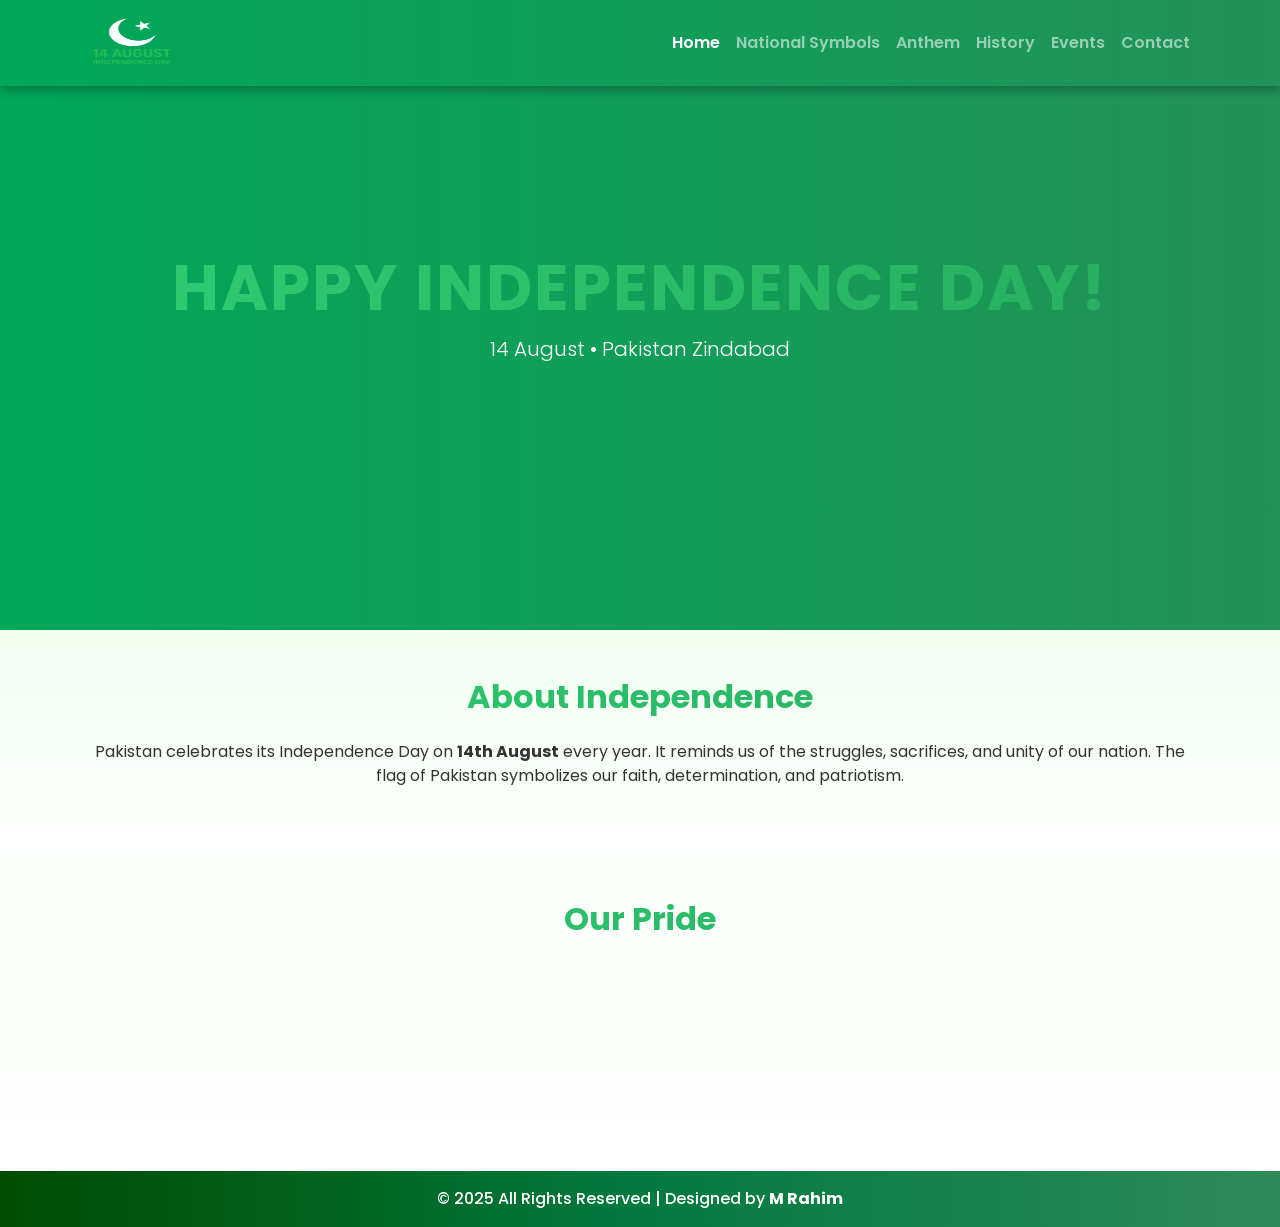
<file: index.html>
<!DOCTYPE html>
<html lang="en">
<head>
  <meta charset="UTF-8">
  <meta name="viewport" content="width=device-width, initial-scale=1.0">
  <title>Pakistan Zindabad - 14 August</title>
  <link rel="icon" href="assests/images/logo.png">
  <!-- Bootstrap -->
  <link href="https://cdn.jsdelivr.net/npm/bootstrap@5.3.3/dist/css/bootstrap.min.css" rel="stylesheet">
  <link rel="stylesheet" href="assests/css/style.css">
  <!-- Google Fonts -->
  <link href="https://fonts.googleapis.com/css2?family=Poppins:wght@600;700;900&display=swap" rel="stylesheet">
  <!-- AOS animation -->
  <link href="https://unpkg.com/aos@2.3.1/dist/aos.css" rel="stylesheet">
</head>
<body>

  <!-- Navbar -->
  <nav class="navbar navbar-expand-lg navbar-dark custom-navbar fixed-top">
    <div class="container">
      <a class="navbar-brand fw-bold gradient-text" href="index.html"><img src="assests/images/logo.png" height="60px" width="100px"></a>
      <button class="navbar-toggler" type="button" data-bs-toggle="collapse" data-bs-target="#navbarNav">
        <span class="navbar-toggler-icon"></span>
      </button>
      <div class="collapse navbar-collapse" id="navbarNav">
        <ul class="navbar-nav ms-auto fw-semibold">
          <li class="nav-item"><a class="nav-link active" href="index.html">Home</a></li>
          <li class="nav-item"><a class="nav-link" href="symbols.html">National Symbols</a></li>
          <li class="nav-item"><a class="nav-link" href="anthem.html">Anthem</a></li>
          <li class="nav-item"><a class="nav-link" href="history.html">History</a></li>
          <li class="nav-item"><a class="nav-link" href="events.html">Events</a></li>
          <li class="nav-item"><a class="nav-link" href="contact.html">Contact</a></li>
        </ul>
      </div>
    </div>
  </nav>

  <!-- Hero -->
  <header class="hero d-flex align-items-center text-center text-white">
    <div class="container">
      <h1 class="display-3 fw-bold gradient-text stylish-heading">Happy Independence Day!</h1>
      <p class="lead animate-slide">14 August • Pakistan Zindabad</p>
    </div>
  </header>

  <!-- About Section -->
  <section class="py-5 about-section">
    <div class="container">
      <h2 class="text-center fw-bold gradient-text mb-4">About Independence</h2>
      <p class="text-center">Pakistan celebrates its Independence Day on <b>14th August</b> every year. It reminds us of the struggles, sacrifices, and unity of our nation. The flag of Pakistan symbolizes our faith, determination, and patriotism.</p>
    </div>
  </section>

  <!-- Cards Section -->
  <section class="py-5">
    <div class="container">
      <h2 class="text-center fw-bold gradient-text mb-5">Our Pride</h2>
      <div class="row g-4">
        <div class="col-md-4">
          <a href="freedom.html">
          <div class="card custom-card h-100" data-aos="zoom-in" data-aos-duration="2000">
            <div class="card-body text-center">
              <h5 class="card-title gradient-text">Freedom</h5>
              <p class="card-text">Freedom was achieved through countless sacrifices, a gift to cherish forever.</p>
            </div>
          </div>
          </a>
        </div>
        <div class="col-md-4">
          <a href="unity.html">
          <div class="card custom-card h-100" data-aos="zoom-in" data-aos-duration="2000">
            <div class="card-body text-center">
              <h5 class="card-title gradient-text">Unity</h5>
              <p class="card-text">Unity brings strength, and together we can overcome any obstacle for our nation.</p>
            </div>
          </div>
          </a>
        </div>
        <div class="col-md-4">
          <a href="faith.html">
          <div class="card custom-card h-100" data-aos="zoom-in" data-aos-duration="2000">
            <div class="card-body text-center">
              <h5 class="card-title gradient-text">Faith</h5>
              <p class="card-text">Our faith in our country and values guides us toward peace and progress.</p>
            </div>
          </div>
          </a>
        </div>
      </div>
    </div>
  </section>

  <!-- Footer -->
  <footer class="footer text-white text-center py-3">
    <p class="mb-0">© 2025 All Rights Reserved | Designed by <b>M Rahim</b></p>
  </footer>

  <script src="https://unpkg.com/aos@2.3.1/dist/aos.js"></script>
  <script>AOS.init();</script>
</body>
</html>
</file>
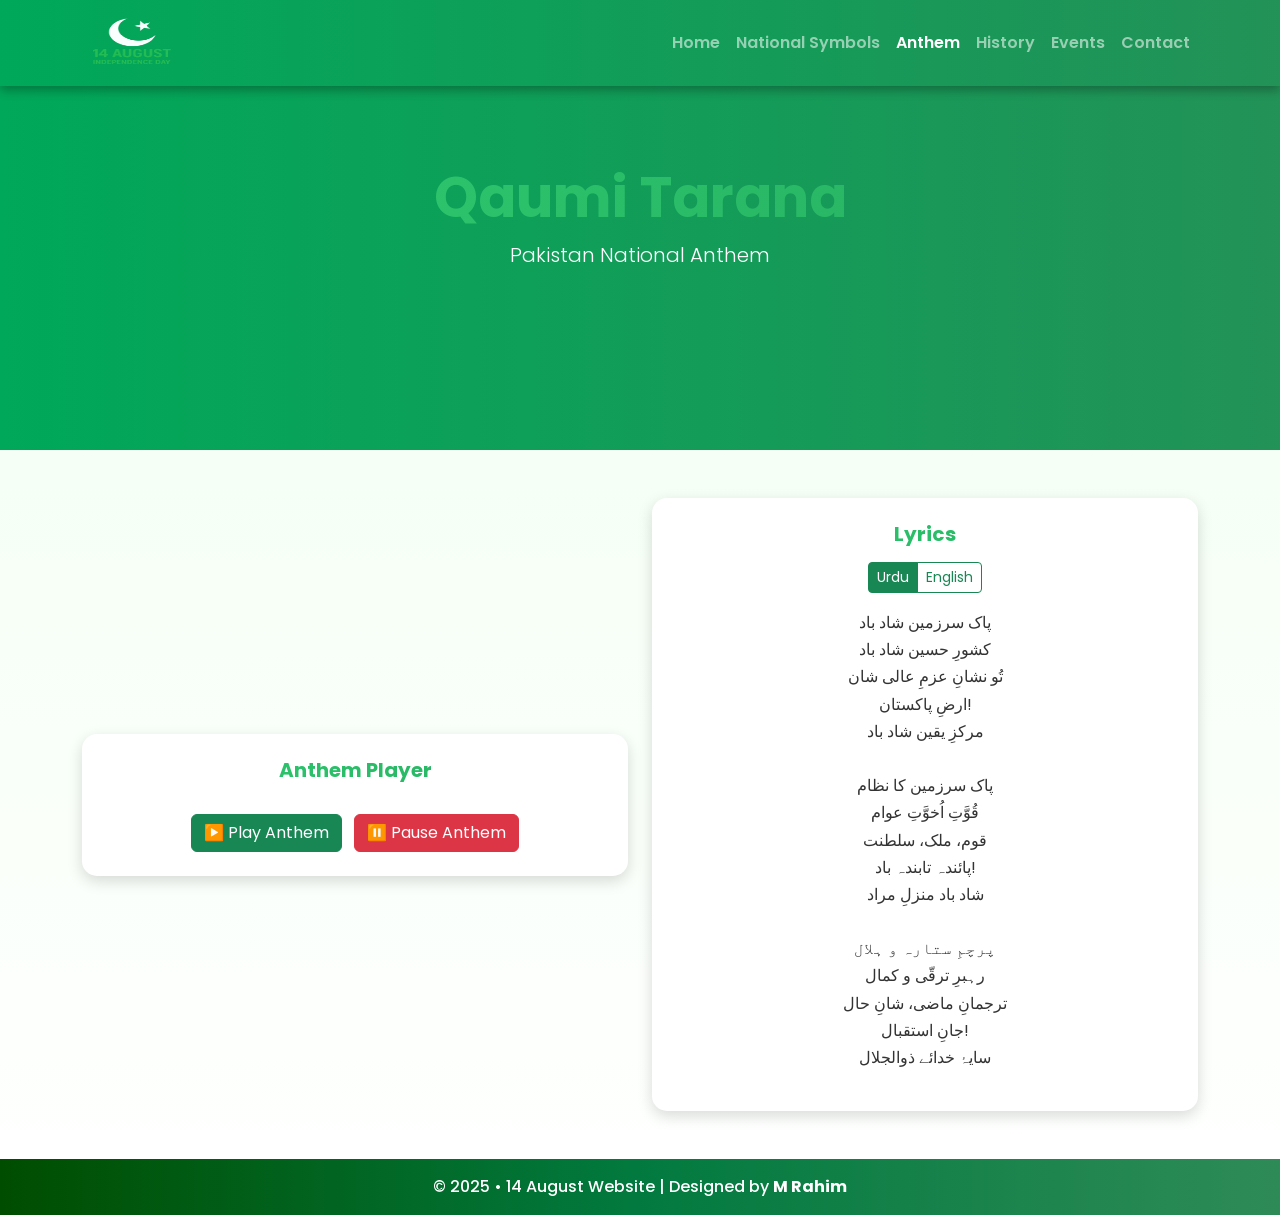
<file: anthem.html>
<!doctype html>
<html lang="en">
<head>
  <meta charset="utf-8"><meta name="viewport" content="width=device-width,initial-scale=1">
  <title>14 August • Anthem</title>
    <link rel="icon" href="assests/images/logo.png">
  
  <link href="https://cdn.jsdelivr.net/npm/bootstrap@5.3.3/dist/css/bootstrap.min.css" rel="stylesheet">
  <link rel="stylesheet" href="assests/css/anthem.css">
  <!-- Google Fonts -->
  <link href="https://fonts.googleapis.com/css2?family=Poppins:wght@600;700;900&display=swap" rel="stylesheet">
  <!------------Aos animation------->
<link href="https://unpkg.com/aos@2.3.1/dist/aos.css" rel="stylesheet">
</head>
<body>

  <!-- Navbar -->
   <nav class="navbar navbar-expand-lg navbar-dark custom-navbar fixed-top">
    <div class="container">
      <a class="navbar-brand fw-bold gradient-text" href="index.html"><img src="assests/images/logo.png" height="60px" width="100px"></a>
      <button class="navbar-toggler" type="button" data-bs-toggle="collapse" data-bs-target="#navbarNav">
        <span class="navbar-toggler-icon"></span>
      </button>
      <div class="collapse navbar-collapse" id="navbarNav">
        <ul class="navbar-nav ms-auto fw-semibold">
          <li class="nav-item"><a class="nav-link" href="index.html">Home</a></li>
          <li class="nav-item"><a class="nav-link" href="symbols.html">National Symbols</a></li>
          <li class="nav-item"><a class="nav-link active" href="anthem.html">Anthem</a></li>
          <li class="nav-item"><a class="nav-link" href="history.html">History</a></li>
          <li class="nav-item"><a class="nav-link" href="events.html">Events</a></li>
          <li class="nav-item"><a class="nav-link" href="contact.html">Contact</a></li>
        </ul>
      </div>
    </div>
  </nav>

  <!-- Hero Section -->
  <header class="hero d-flex align-items-center text-center text-white">
    <div class="container">
      <h1 class="display-4 fw-bold gradient-text">Qaumi Tarana</h1>
      <p class="lead animate-slide">Pakistan National Anthem</p>
    </div>
  </header>

  <!-- Main Content -->
  <main class="py-5">
    <div class="container">
      <div class="row g-4 align-items-center">

        <!-- Anthem Player -->
        <div class="col-md-6">
          <div class="custom-card p-4 h-100 text-center" data-aos="fade-right" data-aos-duration="2000">
            <h5 class="fw-bold gradient-text mb-3">Anthem Player</h5>
            
            <audio id="anthem" loop>
              <source src="assests/audio/National-Anthem-_instrumental.ogg" type="audio/ogg">
              Your browser does not support the audio element.
            </audio>

            <!-- Play & Pause Buttons -->
            <button id="playBtn" class="btn btn-success mt-3">▶️ Play Anthem</button>
            <button id="pauseBtn" class="btn btn-danger mt-3 ms-2">⏸️ Pause Anthem</button>
          </div>
        </div>

        <!-- Lyrics Section -->
        <div class="col-md-6">
          <div class="custom-card p-4 h-100 text-center" data-aos="zoom-in" data-aos-duration="2000">
            <h5 class="fw-bold gradient-text mb-3">Lyrics</h5>

            <!-- Toggle Buttons -->
            <div class="btn-group mb-3">
              <button class="btn btn-success btn-sm" onclick="showLyrics('urdu')">Urdu</button>
              <button class="btn btn-outline-success btn-sm" onclick="showLyrics('english')">English</button>
            </div>

            <!-- Urdu Lyrics -->
            <p id="lyrics-urdu" class="lyrics text-center">
              پاک سرزمین شاد باد<br>
              کشورِ حسین شاد باد<br>
              تُو نشانِ عزمِ عالی شان<br>
              ارضِ پاکستان!<br>
              مرکزِ یقین شاد باد<br><br>

              پاک سرزمین کا نظام<br>
              قُوَّتِ اُخوَّتِ عوام<br>
              قوم، ملک، سلطنت<br>
              پائندہ تابندہ باد!<br>
              شاد باد منزلِ مراد<br><br>

              پرچمِ ستارہ و ہلال<br>
              رہبرِ ترقّی و کمال<br>
              ترجمانِ ماضی، شانِ حال<br>
              جانِ استقبال!<br>
              سایۂ خدائے ذوالجلال
            </p>

            <!-- English Lyrics -->
            <p id="lyrics-english" class="lyrics d-none">
              Blessed be the sacred land,<br>
              Happy be the bounteous realm,<br>
              Symbol of high resolve, O Land of Pakistan!<br>
              Blessed be thou center of faith.<br><br>

              The Order of this Sacred Land<br>
              Is the might of the brotherhood of the people.<br>
              May the nation, the country, and the State<br>
              Shine in glory everlasting!<br>
              Blessed be the goal of our ambition.<br><br>

              This flag of the Crescent and the Star<br>
              Leads the way to progress and perfection.<br>
              Interpreter of our past, glory of our present,<br>
              Inspiration of our future!<br>
              Shade of God the Glorious and Mighty.
            </p>
          </div>
        </div>
      </div>
    </div>
  </main>

  <!-- Footer -->
  <footer class="footer text-white text-center py-3">
    <p class="mb-0">© 2025 • 14 August Website | Designed by <b>M Rahim</b></p>
  </footer>

  <!-- Scripts -->
  <script>
    function showLyrics(lang) {
      const urdu = document.getElementById('lyrics-urdu');
      const english = document.getElementById('lyrics-english');
      if (lang === 'urdu') {
        urdu.classList.remove('d-none');
        english.classList.add('d-none');
      } else {
        english.classList.remove('d-none');
        urdu.classList.add('d-none');
      }
    }

    document.addEventListener("DOMContentLoaded", function() {
      const anthem = document.getElementById("anthem");
      const playBtn = document.getElementById("playBtn");
      const pauseBtn = document.getElementById("pauseBtn");

      playBtn.addEventListener("click", () => {
        anthem.play().catch(err => console.log("Play blocked:", err));
      });

      pauseBtn.addEventListener("click", () => {
        anthem.pause();
      });
    });
  </script>
   <script src="https://unpkg.com/aos@2.3.1/dist/aos.js"></script>
  <script>
  AOS.init();
</script>
</body>
</html>
</file>
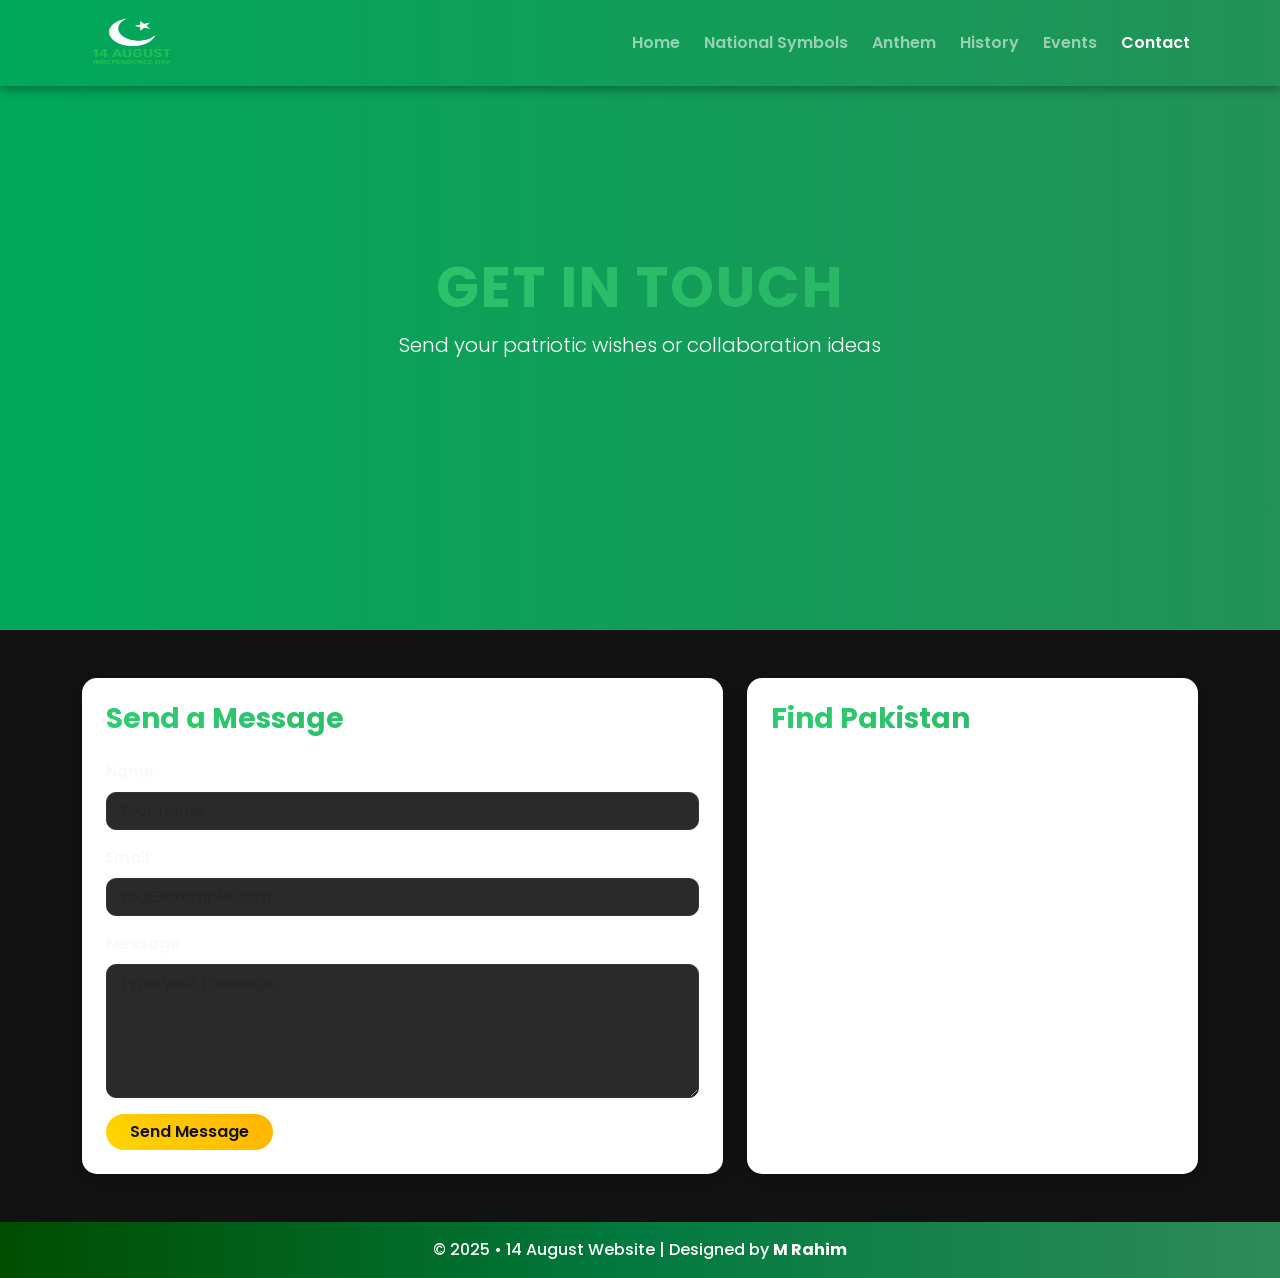
<file: contact.html>
<!doctype html>
<html lang="en">
<head>
  <meta charset="utf-8">
  <meta name="viewport" content="width=device-width,initial-scale=1">
  <title>14 August • Contact</title>
    <link rel="icon" href="assests/images/logo.png">
  
  <link href="https://cdn.jsdelivr.net/npm/bootstrap@5.3.3/dist/css/bootstrap.min.css" rel="stylesheet">
  <link rel="stylesheet" href="assests/css/style.css"> <!-- main theme -->
  <link rel="stylesheet" href="assests/css/contact.css"> <!-- page specific -->
  <link href="https://fonts.googleapis.com/css2?family=Poppins:wght@500;600;800&display=swap" rel="stylesheet">
  <!------------Aos animation------->
<link href="https://unpkg.com/aos@2.3.1/dist/aos.css" rel="stylesheet">
</head>
<body>

  <!-- Navbar -->
  <nav class="navbar navbar-expand-lg navbar-dark custom-navbar fixed-top">
    <div class="container">
      <a class="navbar-brand fw-bold gradient-text" href="index.html"><img src="assests/images/logo.png" height="60px" width="100px "></a>
      <button class="navbar-toggler" type="button" data-bs-toggle="collapse" data-bs-target="#nav6">
        <span class="navbar-toggler-icon"></span>
      </button>
      <div id="nav6" class="collapse navbar-collapse">
        <ul class="navbar-nav ms-auto fw-semibold gap-2">
          <li class="nav-item"><a class="nav-link" href="index.html">Home</a></li>
          <li class="nav-item"><a class="nav-link" href="symbols.html">National Symbols</a></li>
          <li class="nav-item"><a class="nav-link" href="anthem.html">Anthem</a></li>
          <li class="nav-item"><a class="nav-link" href="history.html">History</a></li>
          <li class="nav-item"><a class="nav-link" href="events.html">Events</a></li>
          <li class="nav-item"><a class="nav-link active" href="contact.html">Contact</a></li>
        </ul>
      </div>
    </div>
  </nav>

  <!-- Hero Section -->
  <header class="hero d-flex align-items-center text-center text-white">
    <div class="container">
      <h1 class="display-4 fw-bold gradient-text stylish-heading">Get in Touch</h1>
      <p class="lead animate-slide">Send your patriotic wishes or collaboration ideas</p>
    </div>
  </header>

  <!-- Contact Section -->
  <main class="py-5 contact-section">
    <div class="container">
      <div class="row g-4 align-items-stretch">

        <!-- Form -->
        <div class="col-lg-7">
          <div class="custom-card h-100 p-4" data-aos="fade-down" data-aos-duration="2000">
            <h3 class="gradient-text mb-4">Send a Message</h3>
            <form class="contact-form">
              <div class="mb-3">
                <label class="form-label text-light">Name</label>
                <input type="text" class="form-control" placeholder="Your name">
              </div>
              <div class="mb-3">
                <label class="form-label text-light">Email</label>
                <input type="email" class="form-control" placeholder="you@example.com">
              </div>
              <div class="mb-3">
                <label class="form-label text-light">Message</label>
                <textarea class="form-control" rows="5" placeholder="Type your message..."></textarea>
              </div>
              <button class="btn btn-gold px-4" type="button">Send Message</button>
            </form>
          </div>
        </div>

        <!-- Map -->
        <div class="col-lg-5">
          <div class="custom-card h-100 p-4" data-aos="fade-up" data-aos-duration="2000">
            <h3 class="gradient-text mb-4">Find Pakistan</h3>
            <div class="map-wrap rounded overflow-hidden">
              <iframe src="https://www.google.com/maps?q=Pakistan&output=embed" width="100%" height="350" style="border:0"></iframe>
            </div>
          </div>
        </div>

      </div>
    </div>
  </main>

  <!-- Footer -->
  <footer class="footer text-white text-center py-3">
    <p class="mb-0">© 2025 • 14 August Website | Designed by <b>M Rahim</b></p>
  </footer>
     <script src="https://unpkg.com/aos@2.3.1/dist/aos.js"></script>
  <script>
  AOS.init();
</script>
</body>
</html>
</file>
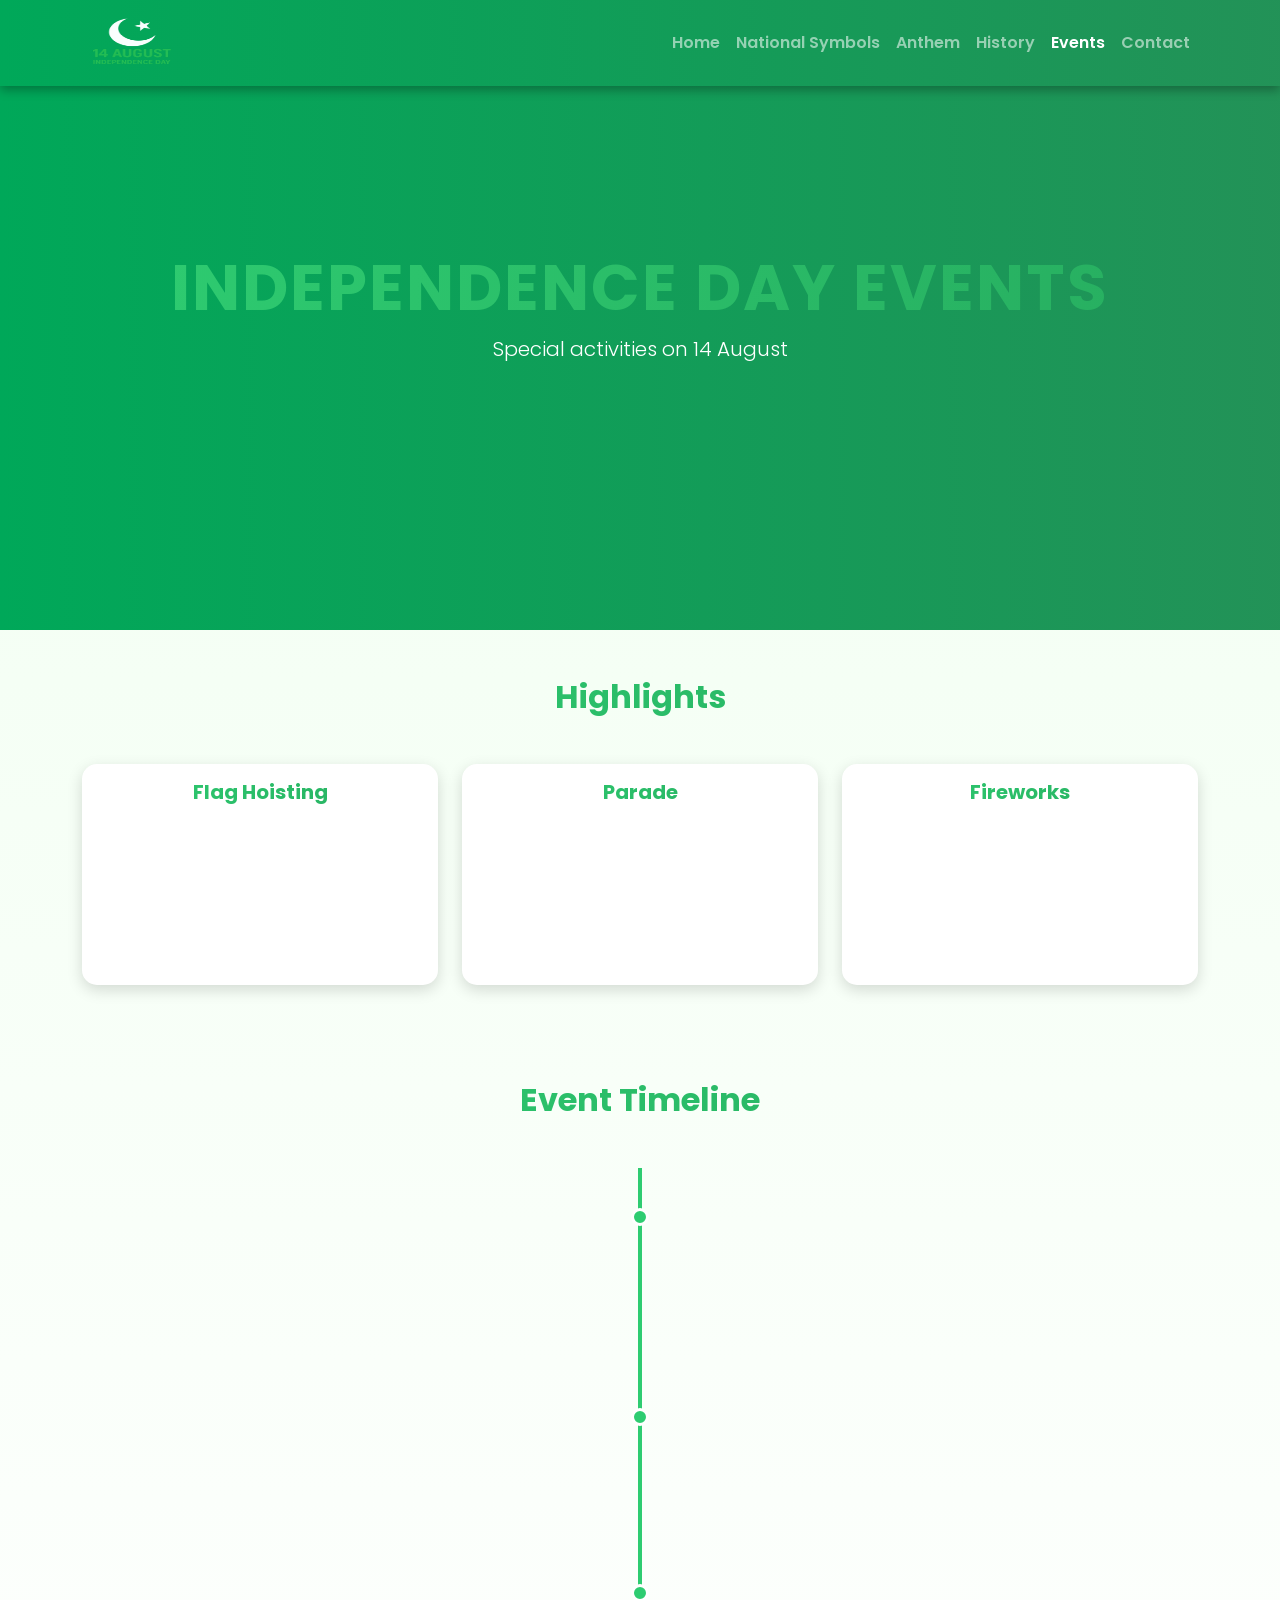
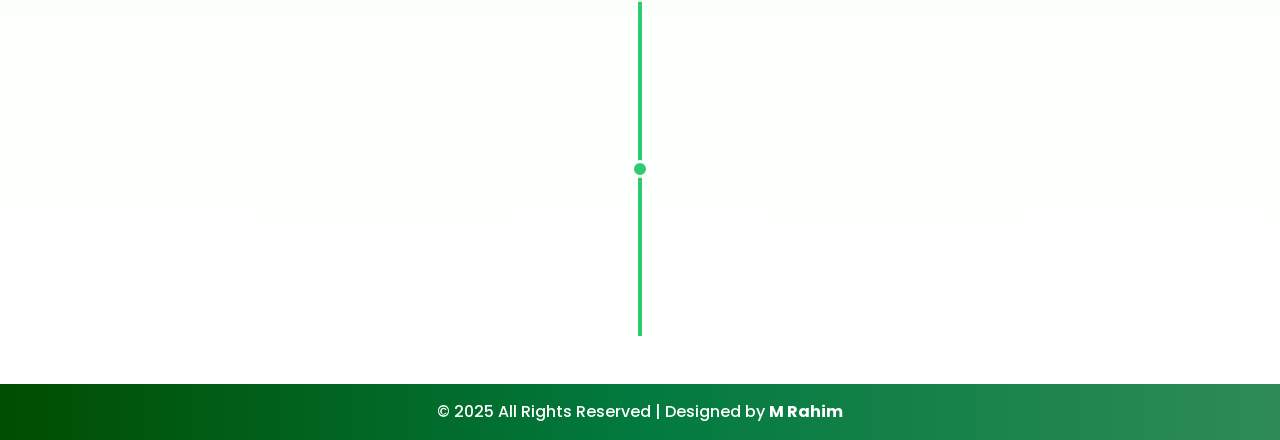
<file: events.html>
<!DOCTYPE html>
<html lang="en">
<head>
  <meta charset="UTF-8">
  <meta name="viewport" content="width=device-width, initial-scale=1.0">
  <title>Events - Pakistan Zindabad</title>
    <link rel="icon" href="assests/images/logo.png">
  
  <!-- Bootstrap -->
  <link href="https://cdn.jsdelivr.net/npm/bootstrap@5.3.3/dist/css/bootstrap.min.css" rel="stylesheet">
  <link rel="stylesheet" href="assests/css/style.css"> <!-- main theme -->
  <link rel="stylesheet" href="assests/css/events.css"> <!-- events styling -->
  <!-- Google Fonts -->
  <link href="https://fonts.googleapis.com/css2?family=Poppins:wght@600;700;900&display=swap" rel="stylesheet">
<!------------Aos animation------->
<link href="https://unpkg.com/aos@2.3.1/dist/aos.css" rel="stylesheet">
</head>
<body>

  <!-- Navbar -->
  <nav class="navbar navbar-expand-lg navbar-dark custom-navbar fixed-top">
    <div class="container">
      <a class="navbar-brand fw-bold gradient-text" href="index.html"><img src="assests/images/logo.png" height="60px" width="100px "></a>
      <button class="navbar-toggler" type="button" data-bs-toggle="collapse" data-bs-target="#navbarNav">
        <span class="navbar-toggler-icon"></span>
      </button>
      <div class="collapse navbar-collapse" id="navbarNav">
        <ul class="navbar-nav ms-auto fw-semibold">
          <li class="nav-item"><a class="nav-link" href="index.html">Home</a></li>
          <li class="nav-item"><a class="nav-link" href="symbols.html">National Symbols</a></li>
          <li class="nav-item"><a class="nav-link" href="anthem.html">Anthem</a></li>
          <li class="nav-item"><a class="nav-link" href="history.html">History</a></li>
          <li class="nav-item"><a class="nav-link active" href="events.html">Events</a></li>
          <li class="nav-item"><a class="nav-link" href="contact.html">Contact</a></li>
        </ul>
      </div>
    </div>
  </nav>

  <!-- Hero -->
  <header class="hero d-flex align-items-center text-center text-white">
    <div class="container">
      <h1 class="display-3 fw-bold gradient-text stylish-heading">Independence Day Events</h1>
      <p class="lead animate-slide">Special activities on 14 August</p>
    </div>
  </header>

  <!-- Event Cards Section -->
  <section class="py-5">
    <div class="container">
      <h2 class="text-center fw-bold gradient-text mb-5">Highlights</h2>
      <div class="row g-4">
        
        <!-- Card 1 -->
        <div class="col-md-4">
          <div class="card custom-card h-100" data-aos="fade-up" data-aos-duration="2000">
            <div class="card-body text-center">
              <h5 class="card-title gradient-text">Flag Hoisting</h5>
             <iframe  src="https://www.youtube.com/embed/2DovB3g_GRw?si=ZH5F_Dpa0YTB1mtd" title="YouTube video player" frameborder="0" allow="accelerometer; autoplay; clipboard-write; encrypted-media; gyroscope; picture-in-picture; web-share" referrerpolicy="strict-origin-when-cross-origin" allowfullscreen></iframe>
            </div>
          </div>
        </div>

        <!-- Card 2 -->
        <div class="col-md-4">
          <div class="card custom-card h-100" data-aos="fade-down" data-aos-duration="2000">
            <div class="card-body text-center">
              <h5 class="card-title gradient-text">Parade</h5>
             <iframe src="https://www.youtube.com/embed/NuGB4w34W8M?si=X6zt66ApxCj1X_e7" title="YouTube video player" frameborder="0" allow="accelerometer; autoplay; clipboard-write; encrypted-media; gyroscope; picture-in-picture; web-share" referrerpolicy="strict-origin-when-cross-origin" allowfullscreen></iframe>
            </div>
          </div>
        </div>

        <!-- Card 3 -->
        <div class="col-md-4">
          <div class="card custom-card h-100" data-aos="fade-up" data-aos-duration="2000">
            <div class="card-body text-center">
              <h5 class="card-title gradient-text">Fireworks</h5>
            <iframe  src="https://www.youtube.com/embed/vCSL1PCTQHM?si=MsqXi8ehVTdKcO29" title="YouTube video player" frameborder="0" allow="accelerometer; autoplay; clipboard-write; encrypted-media; gyroscope; picture-in-picture; web-share" referrerpolicy="strict-origin-when-cross-origin" allowfullscreen></iframe>
            </div>
          </div>
        </div>

      </div>
    </div>
  </section>

  <!-- Timeline Section -->
  <section class="timeline-section py-5">
    <div class="container">
      <h2 class="text-center fw-bold gradient-text mb-5">Event Timeline</h2>
      <div class="timeline">
        
        <!-- Item 1 -->
        <div class="timeline-item left">
          <div class="timeline-content custom-card" data-aos="fade-right" data-aos-duration="2000">
            <h5 class="gradient-text">Morning Celebrations</h5>
            <p>Flag hoisting and national anthem are performed at schools, offices, and government buildings.</p>
          </div>
        </div>

        <!-- Item 2 -->
        <div class="timeline-item right">
          <div class="timeline-content custom-card" data-aos="fade-left" data-aos-duration="2000">
            <h5 class="gradient-text">Parade</h5>
            <p>Military parade showcasing strength, unity, and discipline of our armed forces.</p>
          </div>
        </div>

        <!-- Item 3 -->
        <div class="timeline-item left">
           <div class="timeline-content custom-card" data-aos="fade-right" data-aos-duration="2000">
            <h5 class="gradient-text">Cultural Programs</h5>
            <p>Schools and colleges arrange speeches, dramas, and national songs competitions.</p>
          </div>
        </div>

        <!-- Item 4 -->
        <div class="timeline-item right">
          <div class="timeline-content custom-card" data-aos="fade-left" data-aos-duration="2000">
            <h5 class="gradient-text">Fireworks</h5>
            <p>Night skies light up with fireworks, symbolizing joy and celebration of freedom.</p>
          </div>
        </div>

      </div>
    </div>
  </section>

  <!-- Footer -->
  <footer class="footer text-white text-center py-3">
    <p class="mb-0">© 2025 All Rights Reserved | Designed by <b>M Rahim</b></p>
  </footer>
   <script src="https://unpkg.com/aos@2.3.1/dist/aos.js"></script>
  <script>
  AOS.init();
</script>
</body>
</html>
</file>
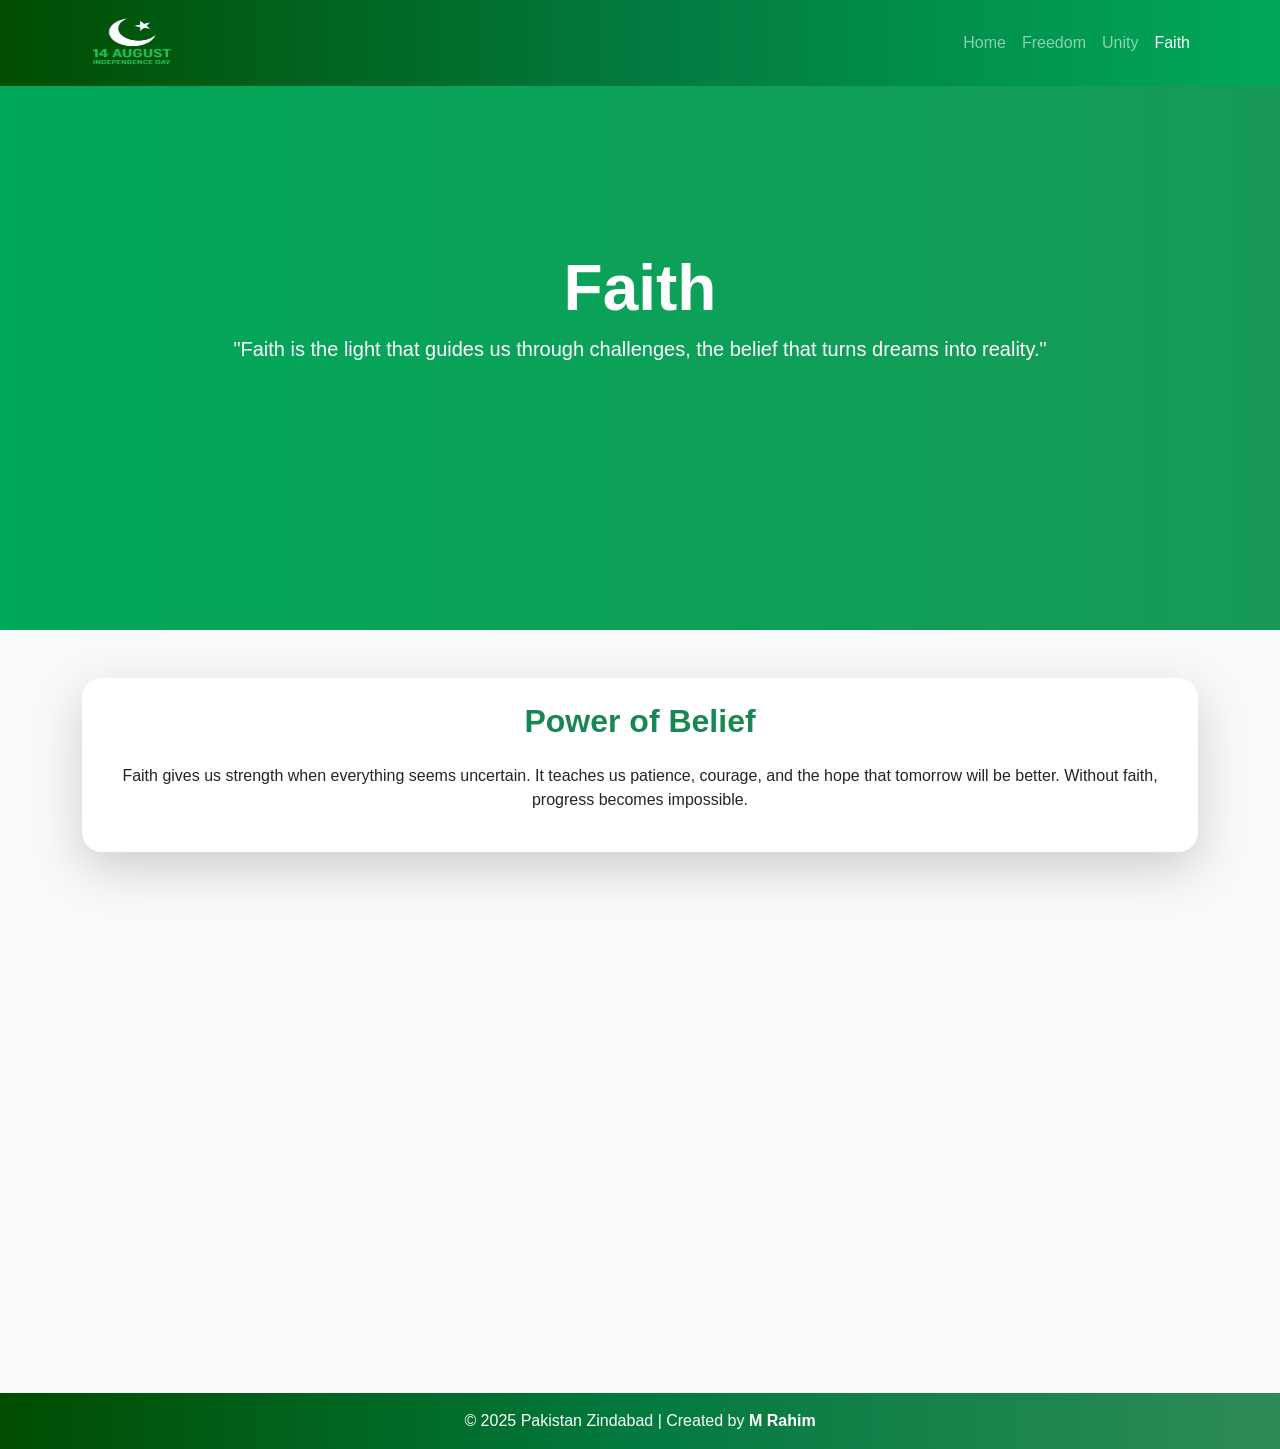
<file: faith.html>
<!DOCTYPE html>
<html lang="en">
<head>
  <meta charset="UTF-8">
  <meta name="viewport" content="width=device-width, initial-scale=1.0">
  <title>Faith - 14 August</title>
    <link rel="icon" href="assests/images/logo.png">
  
  <link href="https://cdn.jsdelivr.net/npm/bootstrap@5.3.2/dist/css/bootstrap.min.css" rel="stylesheet">
  <link rel="stylesheet" href="assests/css/faith.css"> <!-- same css file use hogi -->
<!------------Aos animation------->
<link href="https://unpkg.com/aos@2.3.1/dist/aos.css" rel="stylesheet">
</head>
<body>

  <!-- Navbar -->
    <nav class="navbar navbar-expand-lg fixed-top navbar-dark">
    <div class="container">
      <a class="navbar-brand fw-bold" href="index.html"><img src="assests/images/logo.png" height="60px" width="100px "></a>
      <button class="navbar-toggler" type="button" data-bs-toggle="collapse" data-bs-target="#navbarNav">
        <span class="navbar-toggler-icon"></span>
      </button>
      <div class="collapse navbar-collapse" id="navbarNav">
        <ul class="navbar-nav ms-auto">
          <li class="nav-item"><a class="nav-link" href="index.html">Home</a></li>
          <li class="nav-item"><a class="nav-link" href="freedom.html">Freedom</a></li>
          <li class="nav-item"><a class="nav-link" href="unity.html">Unity</a></li>
          <li class="nav-item"><a class="nav-link active" href="faith.html">Faith</a></li>
        </ul>
      </div>
    </div>
  </nav>

  <!-- Hero Section -->
  <header class="hero d-flex justify-content-center align-items-center text-center text-white">
    <div class="fade-in">
      <h1 class="display-3 fw-bold">Faith</h1>
      <p class="lead">"Faith is the light that guides us through challenges, the belief that turns dreams into reality."</p>
    </div>
  </header>

  <!-- Content Section -->
  <section class="py-5 text-center">
    <div class="container">
      <!-- Card 1 -->
      <div class="card shadow-lg p-4 border-0 mb-5 fade-in" data-aos="fade-up" style="animation-delay:0.3s">
        <h2 class="fw-bold text-success">Power of Belief</h2>
        <p class="mt-3">
          Faith gives us strength when everything seems uncertain. It teaches us patience, courage, and the hope that tomorrow will be better. Without faith, progress becomes impossible.
        </p>
      </div>

      <!-- Card 2 -->
      <div class="card shadow-lg p-4 border-0 mb-5 fade-in"  data-aos="fade-up" style="animation-delay:0.6s">
        <h2 class="fw-bold text-success">Faith in Nation</h2>
        <p class="mt-3">
          Believing in our country means trusting its potential and its people. When citizens have faith in their homeland, they strive harder to build a future filled with prosperity and dignity.
        </p>
      </div>

      <!-- Card 3 -->
      <div class="card shadow-lg p-4 border-0 mb-5 fade-in" data-aos="fade-up" style="animation-delay:0.9s">
        <h2 class="fw-bold text-success">Faith in Ourselves</h2>
        <p class="mt-3">
          True strength comes when we believe in ourselves. Self-confidence fuels innovation, unity, and determination. With faith in our abilities, no dream is too far away.
        </p>
      </div>
    </div>
  </section>

  <!-- Footer -->
  <footer class="text-white text-center py-3 faith-footer">
    <p class="mb-0">© 2025 Pakistan Zindabad | Created by <strong>M Rahim</strong></p>
  </footer>

  <script src="https://cdn.jsdelivr.net/npm/bootstrap@5.3.2/dist/js/bootstrap.bundle.min.js"></script>
  <script src="https://unpkg.com/aos@2.3.1/dist/aos.js"></script>
  <script>
  AOS.init();
</script>
</body>
</html>
</file>
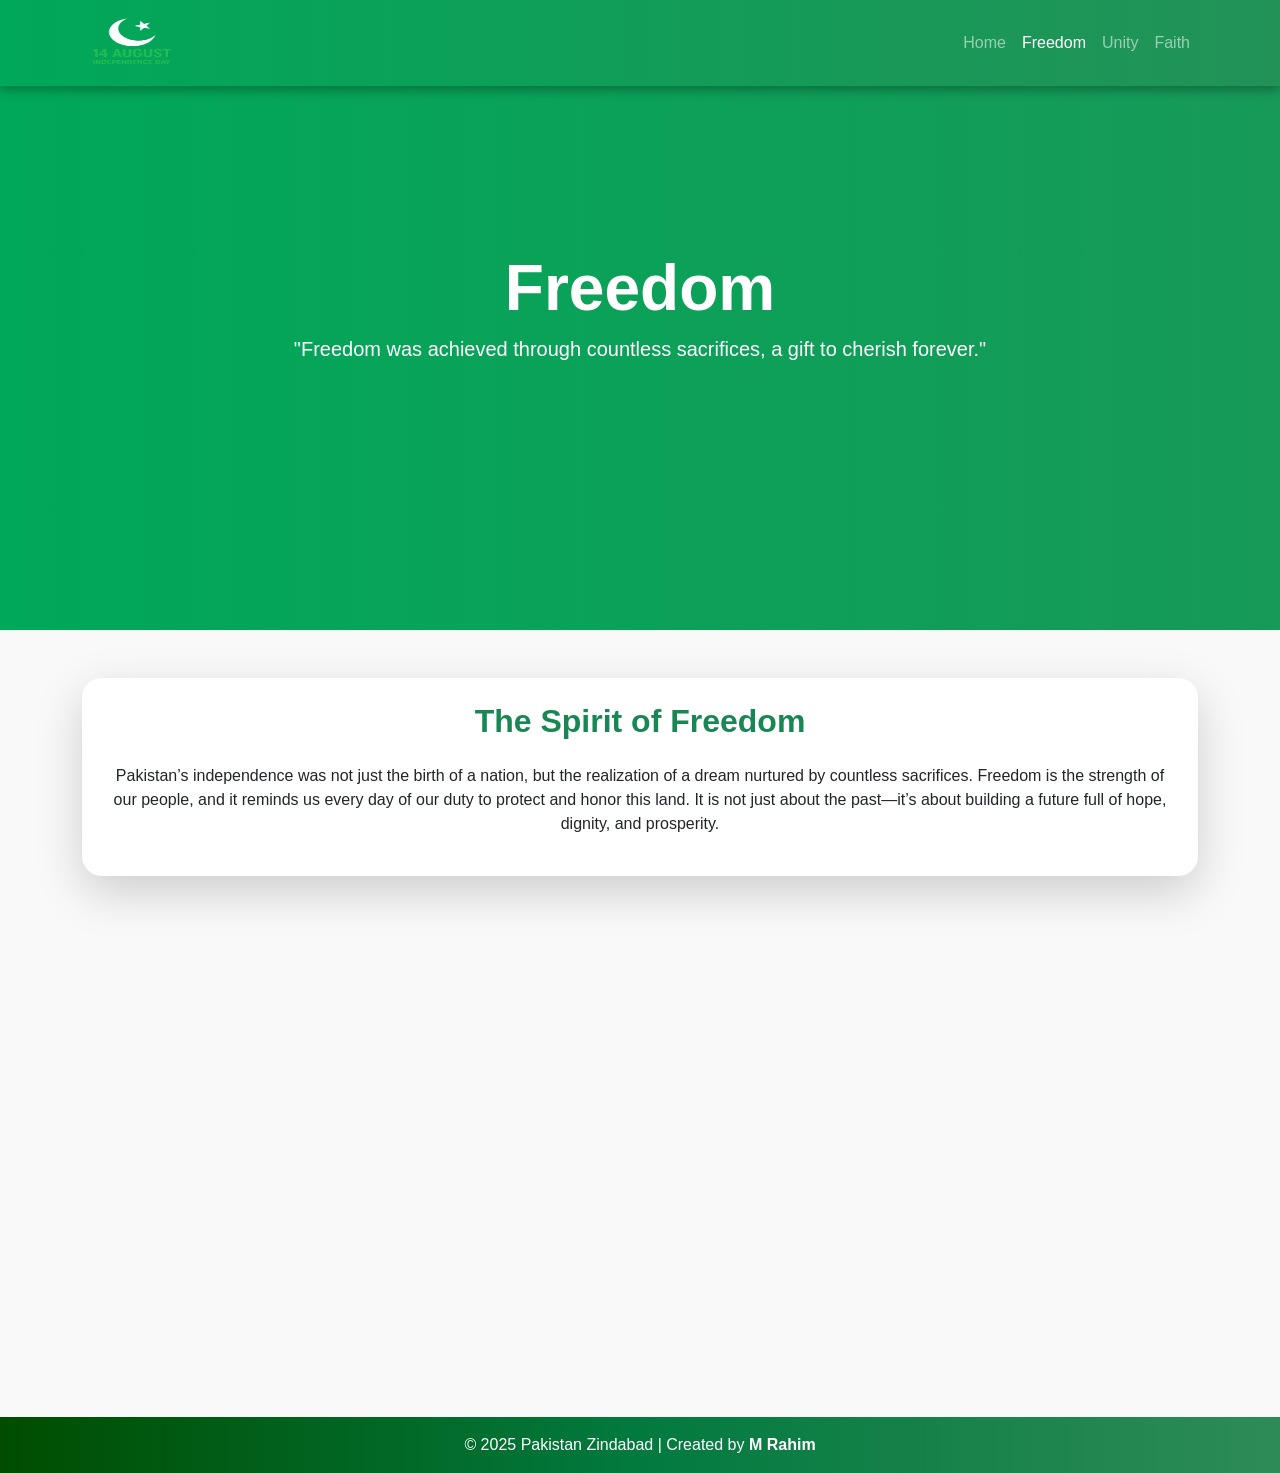
<file: freedom.html>
<!DOCTYPE html>
<html lang="en">
<head>
  <meta charset="UTF-8">
  <meta name="viewport" content="width=device-width, initial-scale=1.0">
  <title>Freedom - 14 August</title>
    <link rel="icon" href="assests/images/logo.png">
  
  <link href="https://cdn.jsdelivr.net/npm/bootstrap@5.3.2/dist/css/bootstrap.min.css" rel="stylesheet">
  <link rel="stylesheet" href="assests/css/freedom.css">
  <!------------Aos animation------->
<link href="https://unpkg.com/aos@2.3.1/dist/aos.css" rel="stylesheet">

</head>
<body>

  <!-- Navbar -->
  <nav class="navbar navbar-expand-lg fixed-top navbar-dark">
    <div class="container">
      <a class="navbar-brand fw-bold" href="index.html"><img src="assests/images/logo.png" height="60px" width="100px "></a>
      <button class="navbar-toggler" type="button" data-bs-toggle="collapse" data-bs-target="#navbarNav">
        <span class="navbar-toggler-icon"></span>
      </button>
      <div class="collapse navbar-collapse" id="navbarNav">
        <ul class="navbar-nav ms-auto">
          <li class="nav-item"><a class="nav-link" href="index.html">Home</a></li>
          <li class="nav-item"><a class="nav-link active" href="freedom.html">Freedom</a></li>
          <li class="nav-item"><a class="nav-link" href="unity.html">Unity</a></li>
          <li class="nav-item"><a class="nav-link" href="faith.html">Faith</a></li>
        </ul>
      </div>
    </div>
  </nav>

  <!-- Hero Section -->
  <header class="hero d-flex justify-content-center align-items-center text-center text-white">
    <div>
      <h1 class="display-3 fw-bold">Freedom</h1>
      <p class="lead">"Freedom was achieved through countless sacrifices, a gift to cherish forever."</p>
    </div>
  </header>

  <!-- Content Section -->
  <section class="py-5 text-center">
    <div class="container">
      <!-- Card 1 -->
      <div class="card shadow-lg p-4 border-0 mb-5" data-aos="fade-up">
        <h2 class="fw-bold text-success">The Spirit of Freedom</h2>
        <p class="mt-3">
          Pakistan’s independence was not just the birth of a nation, but the realization of a dream nurtured by countless sacrifices. 
          Freedom is the strength of our people, and it reminds us every day of our duty to protect and honor this land. 
          It is not just about the past—it’s about building a future full of hope, dignity, and prosperity.
        </p>
      </div>

      <!-- Card 2 -->
      <div class="card shadow-lg p-4 border-0 mb-5" data-aos="fade-up">
        <h2 class="fw-bold text-success">Sacrifices of Our Heroes</h2>
        <p class="mt-3">
          The road to independence was paved with the blood, sweat, and tears of countless individuals who fought selflessly. 
          Their sacrifices are the foundation upon which our freedom stands. Each story is a reminder that liberty is priceless. 
        </p>
      </div>

      <!-- Card 3 -->
      <div class="card shadow-lg p-4 border-0 mb-5" data-aos="fade-up">
        <h2 class="fw-bold text-success">Our Responsibility</h2>
        <p class="mt-3">
          Freedom is not only a blessing but also a responsibility. It calls upon us to remain united, to uphold justice, and to 
          contribute positively to society. It is through our actions today that we secure a brighter tomorrow for Pakistan.
        </p>
      </div>
    </div>
  </section>

  <!-- Footer -->
  <footer class=" text-white text-center py-3 free-footer">
    <p class="mb-0">© 2025 Pakistan Zindabad | Created by <strong>M Rahim</strong></p>
  </footer>

  <script src="https://cdn.jsdelivr.net/npm/bootstrap@5.3.2/dist/js/bootstrap.bundle.min.js"></script>
    <script src="https://unpkg.com/aos@2.3.1/dist/aos.js"></script>
  <script>
  AOS.init();
</script>
</body>
</html>
</file>
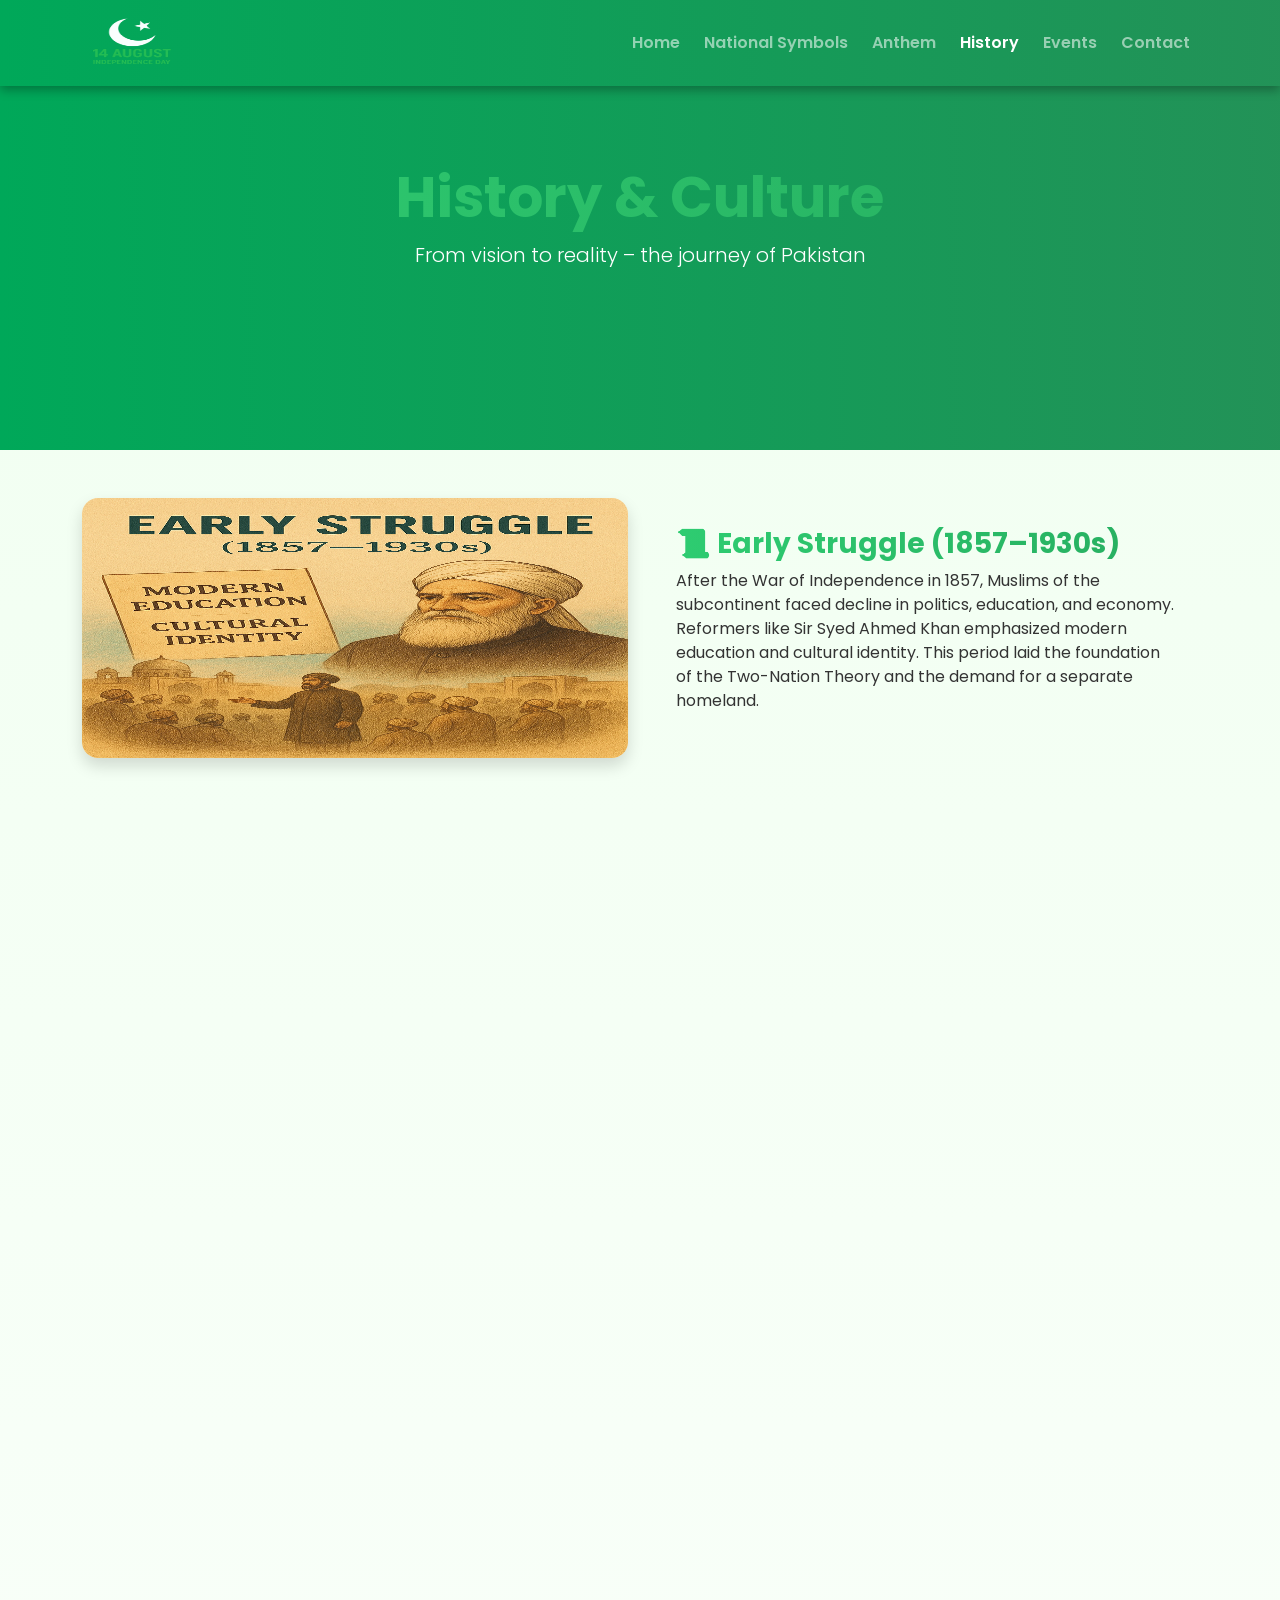
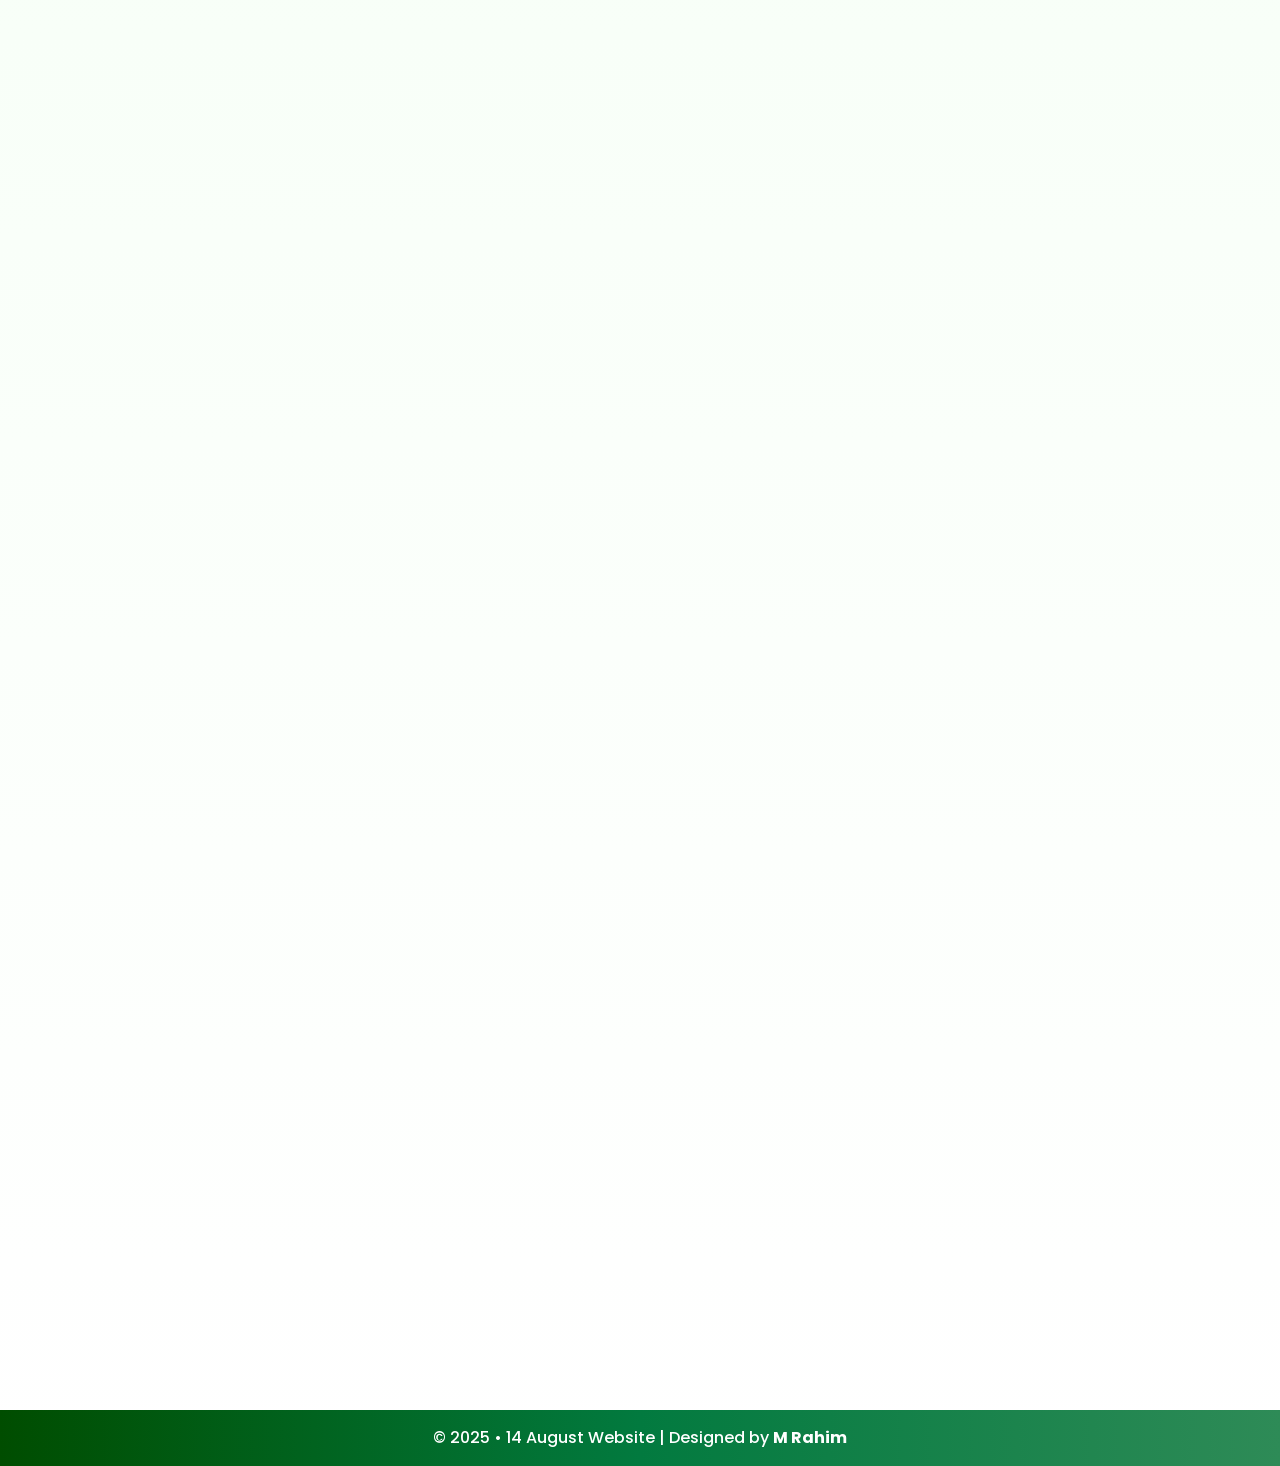
<file: history.html>
<!doctype html>
<html lang="en">
<head>
  <meta charset="utf-8"><meta name="viewport" content="width=device-width,initial-scale=1">
  <title>14 August • History & Culture</title>
    <link rel="icon" href="assests/images/logo.png">
  
  <link href="https://cdn.jsdelivr.net/npm/bootstrap@5.3.3/dist/css/bootstrap.min.css" rel="stylesheet">
  <link rel="stylesheet" href="assests/css/history.css">
  <link href="https://fonts.googleapis.com/css2?family=Poppins:wght@400;600;700&display=swap" rel="stylesheet">
    <!------------Aos animation------->
<link href="https://unpkg.com/aos@2.3.1/dist/aos.css" rel="stylesheet">

</head>
<body>
  <!-- Navbar -->
  <nav class="navbar navbar-expand-lg navbar-dark custom-navbar fixed-top">
    <div class="container">
      <a class="navbar-brand fw-bold gradient-text" href="index.html"><img src="assests/images/logo.png" height="60px" width="100px "></a>
      <button class="navbar-toggler" type="button" data-bs-toggle="collapse" data-bs-target="#nav4"><span class="navbar-toggler-icon"></span></button>
      <div id="nav4" class="collapse navbar-collapse">
        <ul class="navbar-nav ms-auto gap-2 fw-semibold">
          <li class="nav-item"><a class="nav-link" href="index.html">Home</a></li>
          <li class="nav-item"><a class="nav-link" href="symbols.html">National Symbols</a></li>
          <li class="nav-item"><a class="nav-link" href="anthem.html">Anthem</a></li>
          <li class="nav-item"><a class="nav-link active" href="history.html">History</a></li>
          <li class="nav-item"><a class="nav-link" href="events.html">Events</a></li>
          <li class="nav-item"><a class="nav-link" href="contact.html">Contact</a></li>
        </ul>
      </div>
    </div>
  </nav>

  <!-- Hero -->
  <header class="hero d-flex align-items-center text-center text-white">
    <div class="container">
      <h1 class="display-4 fw-bold gradient-text">History & Culture</h1>
      <p class="lead">From vision to reality – the journey of Pakistan</p>
    </div>
  </header>

  <!-- Timeline Sections -->
  <main class="py-5">
    <div class="container">

      <!-- Section 1 -->
      <div class="row align-items-center mb-5">
        <div class="col-md-6">
          <img src="assests/images/early.png" class="img-fluid rounded-4 shadow main-img" data-aos="fade-right" data-aos-duration="2000" alt="1857 Struggle">
        </div>
        <div class="col-md-6">
          <div class="custom-card p-4" data-aos="fade-left" data-aos-duration="2000">
            <h3 class="fw-bold gradient-text">📜 Early Struggle (1857–1930s)</h3>
            <p>
              After the War of Independence in 1857, Muslims of the subcontinent faced decline in politics, education, and economy. 
              Reformers like Sir Syed Ahmed Khan emphasized modern education and cultural identity. 
              This period laid the foundation of the Two-Nation Theory and the demand for a separate homeland.
            </p>
          </div>
        </div>
      </div>

      <!-- Section 2 -->
      <div class="row align-items-center flex-md-row-reverse mb-5">
        <div class="col-md-6">
          <img src="assests/images/Allama Iqbaal.png" class="img-fluid rounded-4 shadow main-img" alt="Allama Iqbal" data-aos="fade-left" data-aos-duration="2000">
        </div>
        <div class="col-md-6">
          <div class="custom-card p-4" data-aos="fade-right" data-aos-duration="2000">
            <h3 class="fw-bold gradient-text">🌟 Allama Iqbal’s Vision</h3>
            <p>
              In his Allahabad Address (1930), Allama Iqbal presented the idea of a separate state for Muslims. 
              He envisioned a land where Muslims could live freely, practice their culture, and develop as a nation. 
              His poetry awakened the youth with dreams of independence and self-respect.
            </p>
          </div>
        </div>
      </div>

      <!-- Section 3 -->
      <div class="row align-items-center mb-5">
        <div class="col-md-6">
          <img src="assests/images/Lahore-resolution.png" class="img-fluid rounded-4 shadow main-img" alt="Lahore Resolution" data-aos="fade-right" data-aos-duration="2000">
        </div>
        <div class="col-md-6">
          <div class="custom-card p-4" data-aos="fade-left" data-aos-duration="2000">
            <h3 class="fw-bold gradient-text">🏛 Lahore Resolution (1940)</h3>
            <p>
              On 23rd March 1940, under the leadership of Quaid-e-Azam Muhammad Ali Jinnah, 
              the All-India Muslim League passed the Lahore Resolution in Minto Park (now Iqbal Park), Lahore. 
              It demanded independent states for Muslims in Muslim-majority areas, which later evolved into the idea of Pakistan.
            </p>
          </div>
        </div>
      </div>

      <!-- Section 4 -->
      <div class="row align-items-center flex-md-row-reverse mb-5">
        <div class="col-md-6">
          <img src="assests/images/Quaid-e-Azam.png" class=" main-img rounded-4 shadow" alt="Quaid-e-Azam" data-aos="fade-left" data-aos-duration="2000">
        </div>
        <div class="col-md-6">
          <div class="custom-card p-4" data-aos="fade-right" data-aos-duration="2000">
            <h3 class="fw-bold gradient-text">🕊 Quaid-e-Azam Muhammad Ali Jinnah</h3>
            <p>
              Known as the Father of the Nation, Quaid-e-Azam led Muslims with unity, faith, and discipline. 
              Through tireless struggle, negotiations, and determination, he achieved the impossible – 
              creating Pakistan on 14th August 1947. 
              His leadership inspired millions and remains a guiding light for the nation.
            </p>
          </div>
        </div>
      </div>

      <!-- Section 5 -->
      <div class="row align-items-center mb-5">
        <div class="col-md-6">
          <img src="assests/images/Fatima Jinnah.png" class=" main-img rounded-4 shadow" alt="Fatima Jinnah" data-aos="fade-right" data-aos-duration="2000">
        </div>
        <div class="col-md-6">
          <div class="custom-card p-4" data-aos="fade-left" data-aos-duration="2000">
            <h3 class="fw-bold gradient-text">🌹 Fatima Jinnah – Mother of the Nation</h3>
            <p>
              Fatima Jinnah, sister of Quaid-e-Azam, played a vital role in the independence movement. 
              She stood by her brother, mobilized women, and spread awareness about freedom. 
              Her dedication earned her the title "Madar-e-Millat" (Mother of the Nation).
            </p>
          </div>
        </div>
      </div>

      <!-- Section 6 -->
      <div class="row align-items-center flex-md-row-reverse mb-5">
        <div class="col-md-6">
          <img src="assests/images/Happy--independence.png" class=" main-img rounded-4 shadow" alt="Independence" data-aos="fade-left" data-aos-duration="2000">
        </div>
        <div class="col-md-6">
          <div class="custom-card p-4"data-aos="fade-right" data-aos-duration="2000">
            <h3 class="fw-bold gradient-text">🎉 Independence – 14 August 1947</h3>
            <p>
              Pakistan came into being as a sovereign state on 14th August 1947. 
              Millions migrated across borders, facing immense hardships. 
              Despite struggles, the dream of a free homeland was realized, changing the map of the world forever.
            </p>
          </div>
        </div>
      </div>

      <!-- Section 7 -->
      <div class="row align-items-center mb-5">
        <div class="col-md-6">
          <img src="assests/images/pak vs ind.png" class=" main-img rounded-4 shadow" alt="Pakistan India Wars" data-aos="fade-right" data-aos-duration="2000">
        </div>
        <div class="col-md-6">
          <div class="custom-card p-4" data-aos="fade-left" data-aos-duration="2000">
            <h3 class="fw-bold gradient-text">⚔ Pakistan–India Wars</h3>
            <p>
              Pakistan and India fought several wars (1948, 1965, 1971, and the Kargil conflict in 1999). 
              The 1965 war became a symbol of national unity and bravery, with heroes like Major Raja Aziz Bhatti. 
              Despite challenges, Pakistan emerged resilient and determined to defend its sovereignty.
            </p>
          </div>
        </div>
      </div>

      <!-- Section 8 -->
      <div class="row align-items-center flex-md-row-reverse mb-5">
        <div class="col-md-6">
          <img src="assests/images/modern-pakistan.png" class=" main-img img-fluid rounded-4 shadow" alt="Modern Pakistan" data-aos="fade-left" data-aos-duration="2000">

        </div>
        <div class="col-md-6">
          <div class="custom-card p-4" data-aos="fade-right" data-aos-duration="2000">
            <h3 class="fw-bold gradient-text">🌍 Modern Pakistan</h3>
            <p>
              Today, Pakistan is a vibrant nation with rich culture, traditions, and resilience. 
              From arts and music to science and technology, Pakistan continues to grow. 
              Its people carry forward the dreams of Iqbal and Jinnah with hope for a prosperous future.
            </p>
          </div>
        </div>
      </div>

    </div>
  </main>

  <!-- Footer -->
  <footer class="footer text-white text-center py-3">
    <p class="mb-0">© 2025 • 14 August Website | Designed by <b>M Rahim</b></p>
  </footer>
  <script src="https://unpkg.com/aos@2.3.1/dist/aos.js"></script>
  <script>
  AOS.init();
</script>
</body>
</html>
</file>
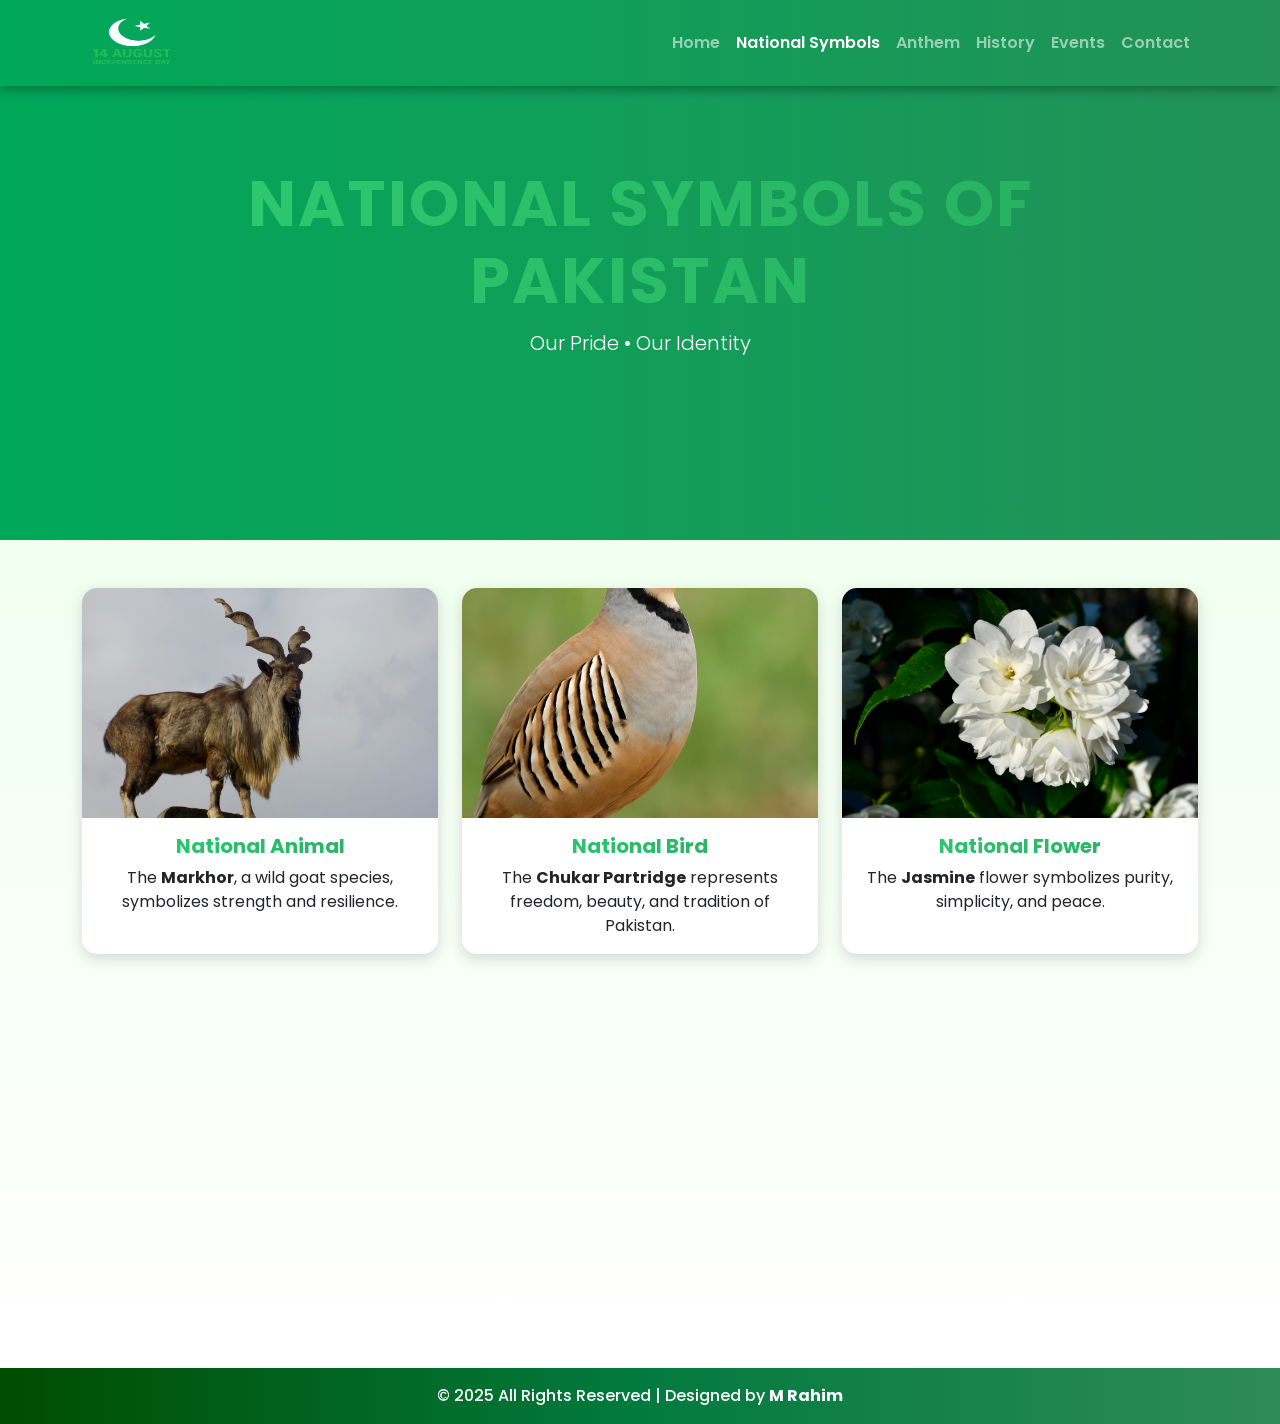
<file: symbols.html>
<!DOCTYPE html>
<html lang="en">
<head>
  <meta charset="UTF-8">
  <meta name="viewport" content="width=device-width, initial-scale=1.0">
  <title>National Symbols of Pakistan</title>
    <link rel="icon" href="assests/images/logo.png">
  
  <!-- Bootstrap CSS -->
  <link href="https://cdn.jsdelivr.net/npm/bootstrap@5.3.3/dist/css/bootstrap.min.css" rel="stylesheet">
  <link rel="stylesheet" href="assests/css/symbols.css">
  <!-- Google Fonts -->
  <link href="https://fonts.googleapis.com/css2?family=Poppins:wght@600;700;900&family=Pacifico&display=swap" rel="stylesheet">
  <!------------Aos animation------->
<link href="https://unpkg.com/aos@2.3.1/dist/aos.css" rel="stylesheet">
</head>
<body>

  <!-- Navbar -->
    <nav class="navbar navbar-expand-lg navbar-dark custom-navbar fixed-top">
    <div class="container">
      <a class="navbar-brand fw-bold gradient-text" href="index.html"><img src="assests/images/logo.png" height="60px" width="100px "></a>
      <button class="navbar-toggler" type="button" data-bs-toggle="collapse" data-bs-target="#navbarNav">
        <span class="navbar-toggler-icon"></span>
      </button>
      <div class="collapse navbar-collapse" id="navbarNav">
        <ul class="navbar-nav ms-auto fw-semibold">
          <li class="nav-item"><a class="nav-link" href="index.html">Home</a></li>
          <li class="nav-item"><a class="nav-link active" href="symbols.html">National Symbols</a></li>
          <li class="nav-item"><a class="nav-link" href="anthem.html">Anthem</a></li>
          <li class="nav-item"><a class="nav-link" href="history.html">History</a></li>
          <li class="nav-item"><a class="nav-link" href="events.html">Events</a></li>
          <li class="nav-item"><a class="nav-link" href="contact.html">Contact</a></li>
        </ul>
      </div>
    </div>
  </nav>
  <!-- Hero -->
  <header class="hero d-flex align-items-center text-center text-white">
    <div class="container">
      <h1 class="display-3 fw-bold gradient-text animate-fade stylish-heading">National Symbols of Pakistan</h1>
      <p class="lead animate-slide">Our Pride • Our Identity</p>
    </div>
  </header>

  <!-- Symbols Section -->
  <section class="py-5">
    <div class="container">
      <div class="row g-4">

        <!-- National Animal -->
        <div class="col-md-4">
          <div class="card h-100 symbol-card" data-aos="fade-right" data-aos-duration="2000">
            <img src="assests/images/markhor.jpg" class="card-img-top" alt="Markhor">
            <div class="card-body text-center">
              <h5 class="card-title gradient-text fw-bold">National Animal</h5>
              <p class="card-text">The <b>Markhor</b>, a wild goat species, symbolizes strength and resilience.</p>
            </div>
          </div>
        </div>

        <!-- National Bird -->
        <div class="col-md-4">
          <div class="card h-100 symbol-card" data-aos="fade-down" data-aos-duration="2000">
            <img src="assests/images/bird.png" class="card-img-top" alt="Chukar Partridge">
            <div class="card-body text-center">
              <h5 class="card-title gradient-text fw-bold">National Bird</h5>
              <p class="card-text">The <b>Chukar Partridge</b> represents freedom, beauty, and tradition of Pakistan.</p>
            </div>
          </div>
        </div>

        <!-- National Flower -->
        <div class="col-md-4">
          <div class="card h-100 symbol-card" data-aos="fade-left" data-aos-duration="2000">
            <img src="assests/images/flower.jpg" class="card-img-top" alt="Jasmine">
            <div class="card-body text-center">
              <h5 class="card-title gradient-text fw-bold">National Flower</h5>
              <p class="card-text">The <b>Jasmine</b> flower symbolizes purity, simplicity, and peace.</p>
            </div>
          </div>
        </div>

        <!-- National Fruit -->
        <div class="col-md-4">
          <div class="card h-100 symbol-card" data-aos="fade-right" data-aos-duration="2000">
            <img src="assests/images/mango.png" class="card-img-top" alt="Mango">
            <div class="card-body text-center">
              <h5 class="card-title gradient-text fw-bold">National Fruit</h5>
              <p class="card-text">The <b>Mango</b>, king of fruits, represents sweetness, summer, and hospitality.</p>
            </div>
          </div>
        </div>

        <!-- National Sport -->
        <div class="col-md-4">
          <div class="card h-100 symbol-card" data-aos="fade-up" data-aos-duration="2000">
            <img src="assests/images/hockey.png" class="card-img-top" alt="Hockey">
            <div class="card-body text-center">
              <h5 class="card-title gradient-text fw-bold">National Sport</h5>
              <p class="card-text">Field <b>Hockey</b> is Pakistan’s national sport, bringing global pride and medals.</p>
            </div>
          </div>
        </div>

        <!-- National Dress -->
        <div class="col-md-4">
          <div class="card h-100 symbol-card" data-aos="fade-left" data-aos-duration="2000">
            <img src="assests/images/qameez.png" class="card-img-top" alt="Shalwar Kameez">
            <div class="card-body text-center">
              <h5 class="card-title gradient-text fw-bold">National Dress</h5>
              <p class="card-text">The <b>Shalwar Kameez</b> is the cultural identity and traditional attire of Pakistan.</p>
            </div>
          </div>
        </div>

      </div>
    </div>
  </section>

  <!-- Footer -->
  <footer class="footer text-white text-center py-3">
    <p class="mb-0">© 2025 All Rights Reserved | Designed by <b>M Rahim</b></p>
  </footer>
   <script src="https://unpkg.com/aos@2.3.1/dist/aos.js"></script>
  <script>
  AOS.init();
</script>
</body>
</html>
</file>
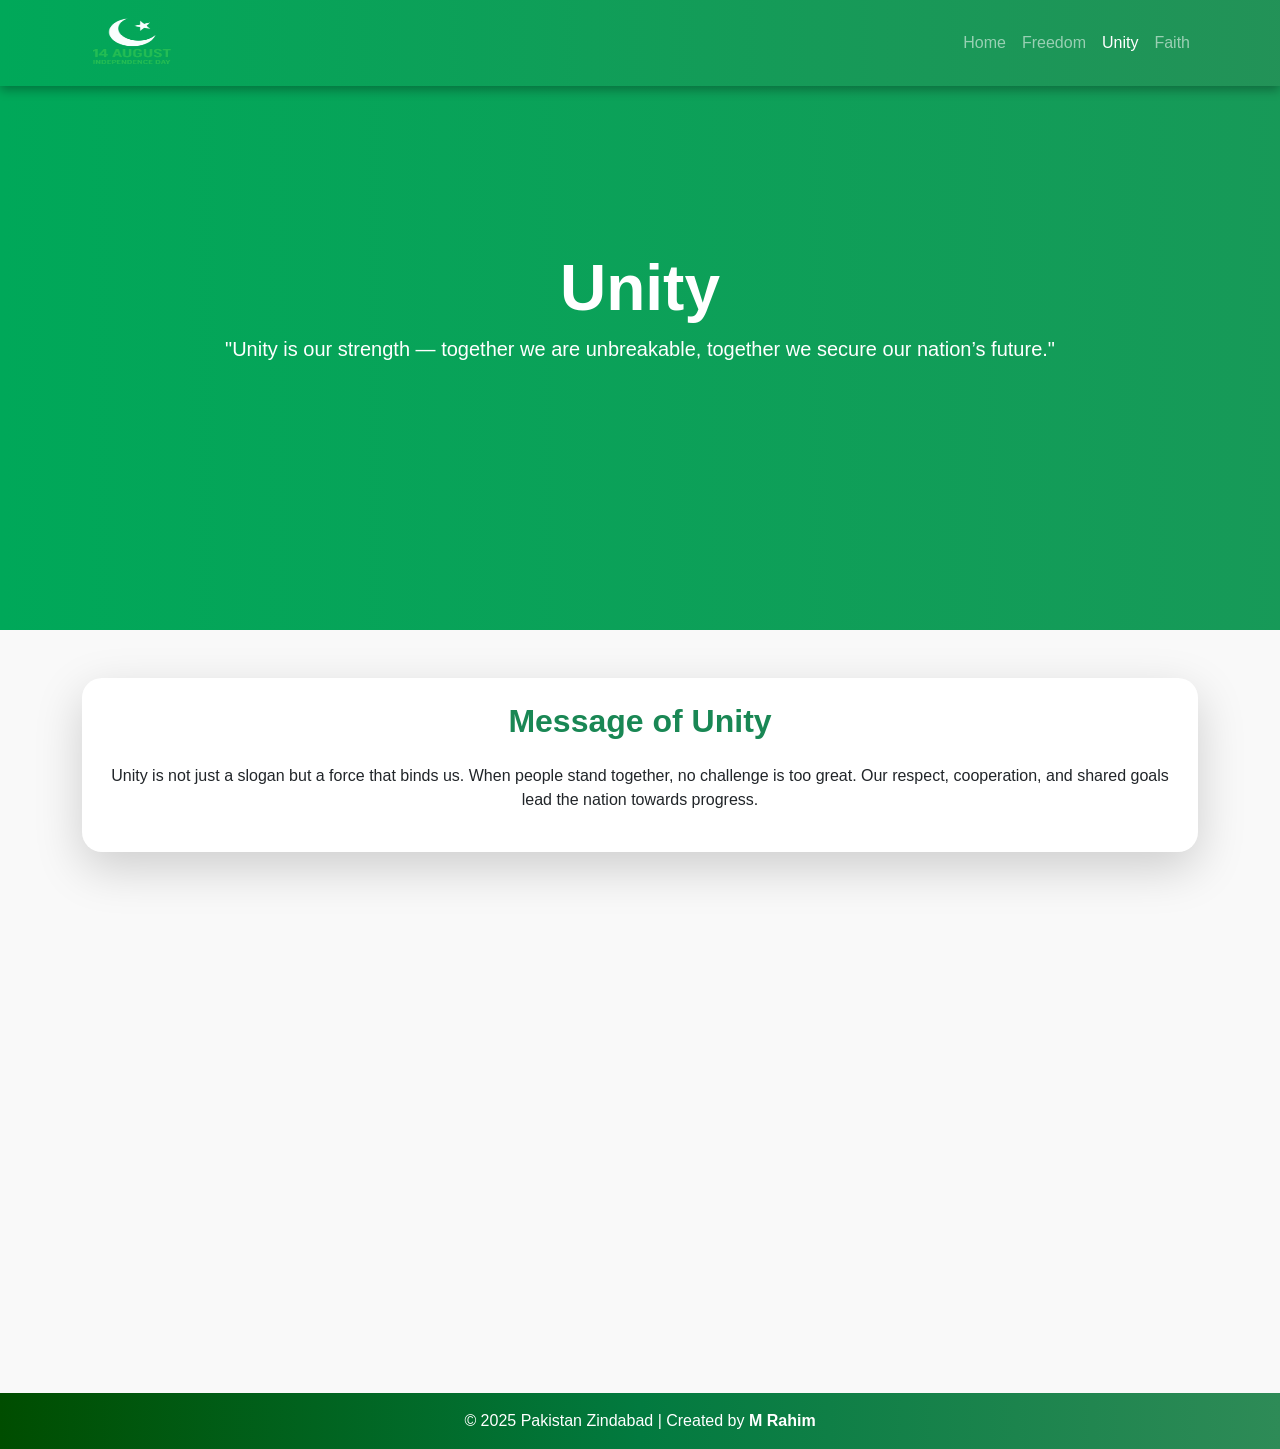
<file: unity.html>
<!DOCTYPE html>
<html lang="en">
<head>
  <meta charset="UTF-8">
  <meta name="viewport" content="width=device-width, initial-scale=1.0">
  <title>Unity - 14 August</title>
    <link rel="icon" href="assests/images/logo.png">
  
  <link href="https://cdn.jsdelivr.net/npm/bootstrap@5.3.2/dist/css/bootstrap.min.css" rel="stylesheet">
  <link rel="stylesheet" href="assests/css/unity.css">
  <!------------Aos animation------->
<link href="https://unpkg.com/aos@2.3.1/dist/aos.css" rel="stylesheet">


  
</head>
<body>

  <!-- Navbar -->
  <nav class="navbar navbar-expand-lg fixed-top navbar-dark">
    <div class="container">
      <a class="navbar-brand fw-bold" href="index.html"><img src="assests/images/logo.png" height="60px" width="100px "></a>
      <button class="navbar-toggler" type="button" data-bs-toggle="collapse" data-bs-target="#navbarNav">
        <span class="navbar-toggler-icon"></span>
      </button>
      <div class="collapse navbar-collapse" id="navbarNav">
        <ul class="navbar-nav ms-auto">
          <li class="nav-item"><a class="nav-link" href="index.html">Home</a></li>
          <li class="nav-item"><a class="nav-link" href="freedom.html">Freedom</a></li>
          <li class="nav-item"><a class="nav-link active" href="unity.html">Unity</a></li>
          <li class="nav-item"><a class="nav-link" href="faith.html">Faith</a></li>
        </ul>
      </div>
    </div>
  </nav>

  <!-- Hero Section -->
  <header class="hero d-flex justify-content-center align-items-center text-center text-white">
    <div class="fade-in">
      <h1 class="display-3 fw-bold">Unity</h1>
      <p class="lead">"Unity is our strength — together we are unbreakable, together we secure our nation’s future."</p>
    </div>
  </header>

  <!-- Content Section -->
  <section class="py-5 text-center">
    <div class="container">
      <!-- Card 1 -->
          <div class="card shadow-lg p-4 border-0 mb-5" data-aos="fade-up">
        <h2 class="fw-bold text-success">Message of Unity</h2>
        <p class="mt-3">
         Unity is not just a slogan but a force that binds us. When people stand together, no challenge is too great. Our respect, cooperation, and shared goals lead the nation towards progress.
        </p>
      </div>


      <!-- Card 2 -->
        <div class="card shadow-lg p-4 border-0 mb-5" data-aos="fade-up">
        <h2 class="fw-bold text-success">Harmony in Diversity</h2>
        <p class="mt-3">
        Pakistan is rich in languages, cultures, and traditions — this diversity is our strength. Instead of division, we must focus on common values and goals to ensure prosperity for everyone.
        </p>
      </div>


      <!-- Card 3 -->
         <div class="card shadow-lg p-4 border-0 mb-5" data-aos="fade-up">
        <h2 class="fw-bold text-success">Our Collective Responsibility</h2>
        <p class="mt-3">
          Every citizen has a role to play — respecting laws, promoting peace, and embracing tolerance. When we understand both our rights and duties, only then can we become a stronger nation.</p>
      </div>

    </div>
  </section>

  <!-- Footer -->
  <footer class="text-white text-center py-3 unity-footer">
    <p class="mb-0">© 2025 Pakistan Zindabad | Created by <strong>M Rahim</strong></p>
  </footer>

  <script src="https://cdn.jsdelivr.net/npm/bootstrap@5.3.2/dist/js/bootstrap.bundle.min.js"></script>
    <script src="https://unpkg.com/aos@2.3.1/dist/aos.js"></script>
  <script>
  AOS.init();
</script>
</body>
</html>
</file>
<file: assests/css/style.css>
body {
  font-family: 'Poppins', sans-serif;
  background: linear-gradient(180deg,#f0fff0,#ffffff);
  color: #333;
  margin: 0;
}
.custom-navbar{
    background: linear-gradient(270deg, #004d00, #027a3f, #2e8b57, #00a859);
  background-size: 400% 400%;
  animation: gradientBG 10s ease infinite;
  box-shadow: 0 4px 10px rgba(0,0,0,0.3);
}

/* Gradient Text */
.gradient-text {
  background: linear-gradient(90deg, #2ecc71, #27ae60, #006400);
  -webkit-background-clip: text;
  -webkit-text-fill-color: transparent;
  font-weight: bold;
  animation: gradientMove 4s infinite alternate;
  background-size: 200% auto;
}

/* Hero Section */
.hero {
  background: linear-gradient(270deg, #004d00, #027a3f, #2e8b57, #00a859);
  background-size: 400% 400%;
  height: 70vh;
  display: flex;
  justify-content: center;
  align-items: center;
  animation: gradientBG 10s ease infinite;
}
.stylish-heading {
  font-family: 'Poppins', sans-serif;
  font-weight: 900;
  letter-spacing: 2px;
  text-transform: uppercase;
}

/* About Section Gradient */
.about-section {
  background: linear-gradient(180deg, #f0fff0, #ffffff);
}

/* Cards */
.custom-card {
  border: none;
  border-radius: 15px;
  background: #fff;
  box-shadow: 0 5px 15px rgba(0,0,0,0.15);
  transition: all 0.4s ease;
}
.custom-card:hover {
  transform: translateY(-10px) scale(1.03);
  box-shadow: 0 15px 35px rgba(0, 128, 0, 0.4);
}

/* Footer */
.footer {
  background: linear-gradient(90deg, #004d00, #027a3f, #2e8b57);
  font-weight: 500;
}

/* Animations */
.animate-slide { animation: slideUp 2.5s ease-in-out; }
@keyframes slideUp {
  from { transform: translateY(30px); opacity: 0; }
  to { transform: translateY(0); opacity: 1; }
}
@keyframes gradientBG {
  0% { background-position: 0% 50%; }
  50% { background-position: 100% 50%; }
  100% { background-position: 0% 50%; }
}
@keyframes gradientMove {
  0% { background-position: 0% 50%; }
  100% { background-position: 100% 50%; }
}
a { text-decoration: none; }
</file>
<file: assests/css/anthem.css>
body {
  font-family: 'Poppins', sans-serif;
  background: linear-gradient(180deg,#f0fff0,#ffffff);
  color: #333;
  margin: 0;
}
.custom-navbar{
    background: linear-gradient(270deg, #004d00, #027a3f, #2e8b57, #00a859);
  background-size: 400% 400%;
  animation: gradientBG 10s ease infinite;
  box-shadow: 0 4px 10px rgba(0,0,0,0.3);
}
/* Navbar */


/* Gradient Text */
.gradient-text {
  background: linear-gradient(90deg, #2ecc71, #27ae60, #006400);
  -webkit-background-clip: text;
  -webkit-text-fill-color: transparent;
  font-weight: bold;
  animation: gradientMove 4s infinite alternate;
  background-size: 200% auto;
}

/* Hero Section */
.hero {
  background: linear-gradient(270deg, #004d00, #027a3f, #2e8b57, #00a859);
  background-size: 400% 400%;
  height: 50vh;
  display: flex;
  justify-content: center;
  align-items: center;
  animation: gradientBG 10s ease infinite;
}

/* Cards */
.custom-card {
  border: none;
  border-radius: 15px;
  background: #fff;
  box-shadow: 0 5px 15px rgba(0,0,0,0.15);
  transition: all 0.4s ease;
}
.custom-card:hover {
  transform: translateY(-10px) scale(1.03);
  box-shadow: 0 15px 35px rgba(0, 128, 0, 0.4);
}

/* Lyrics */
.lyrics {
  color: #333; 
  line-height: 1.7;
}

/* Footer */
.footer {
  background: linear-gradient(90deg, #004d00, #027a3f, #2e8b57);
  font-weight: 500;
  color: #fff;
}

/* Animations */
@keyframes gradientBG {
  0% { background-position: 0% 50%; }
  50% { background-position: 100% 50%; }
  100% { background-position: 0% 50%; }
}
@keyframes gradientMove {
  0% { background-position: 0% 50%; }
  100% { background-position: 100% 50%; }
}
</file>
<file: assests/css/contact.css>
body {
  font-family: 'Poppins', sans-serif;
  background: linear-gradient(180deg,#f0fff0,#ffffff);
  color: #333;
  margin: 0;
}
.custom-navbar{
    background: linear-gradient(270deg, #004d00, #027a3f, #2e8b57, #00a859);
  background-size: 400% 400%;
  animation: gradientBG 10s ease infinite;
  box-shadow: 0 4px 10px rgba(0,0,0,0.3);
}
.contact-section {
    background: #121212; /* same as index dark theme */
}

/* Form & Map Cards */
.custom-card:hover {
  transform: translateY(-6px);
  box-shadow: 0 8px 25px rgba(0,255,100,0.25);
}

/* Labels */
.form-label {
  font-weight: 600;
}

/* Inputs */
.form-control {
  background: #2a2a2a;
  border: 1px solid #333;
  color: #fff;
  border-radius: 10px;
}
.form-control:focus {
  background: #2a2a2a;
  border-color: #00c853;
  color: #fff;
  box-shadow: 0 0 5px rgba(0,200,83,0.6);
}

/* Gold Button */
.btn-gold {
  background: linear-gradient(45deg,#ffd700,#ffb300);
  border: none;
  color: #121212;
  font-weight: 600;
  border-radius: 30px;
  transition: transform 0.3s;
}
.btn-gold:hover {
  transform: scale(1.05);
  color: #000;
}

/* Map */
.map-wrap iframe {
  border-radius: 15px;
}
</file>
<file: assests/css/events.css>
body {
  font-family: 'Poppins', sans-serif;
  background: linear-gradient(180deg,#f0fff0,#ffffff);
  color: #333;
  margin: 0;
}
.custom-navbar{
    background: linear-gradient(270deg, #004d00, #027a3f, #2e8b57, #00a859);
  background-size: 400% 400%;
  animation: gradientBG 10s ease infinite;
  box-shadow: 0 4px 10px rgba(0,0,0,0.3);
}
/* Video Card */
.card video {
  border-radius: 12px;
  box-shadow: 0 5px 15px rgba(0,0,0,0.2);
  margin-top: 10px;
  transition: transform 0.4s;
}
.card video:hover {
  transform: scale(1.02);
}

/* Timeline */
.timeline {
  position: relative;
  max-width: 900px;
  margin: 0 auto;
  padding: 20px 0;
}
.timeline::after {
  content: '';
  position: absolute;
  width: 4px;
  background-color: #2ecc71;
  top: 0;
  bottom: 0;
  left: 50%;
  margin-left: -2px;
}
.timeline-item {
  padding: 20px 30px;
  position: relative;
  width: 50%;
}
.timeline-item.left {
  left: 0;
}
.timeline-item.right {
  left: 50%;
}
.timeline-content {
  padding: 20px;
  border-radius: 15px;
  background: #fff;
  box-shadow: 0 5px 15px rgba(0,0,0,0.15);
  transition: transform 0.4s;
}
.timeline-content:hover {
  transform: translateY(-10px);
}

/* Dots on timeline */
.timeline-item::before {
  content: '';
  position: absolute;
  top: 20px;
  width: 18px;
  height: 18px;
  border-radius: 50%;
  background: #2ecc71;
  border: 3px solid #fff;
  z-index: 1;
}
.timeline-item.left::before {
  right: -9px;
}
.timeline-item.right::before {
  left: -9px;
}

/* Responsive */
@media screen and (max-width: 768px) {
  .timeline::after {
    left: 30px;
  }
  .timeline-item {
    width: 100%;
    padding-left: 60px;
    padding-right: 25px;
  }
  .timeline-item.right {
    left: 0%;
  }
  .timeline-item.left::before,
  .timeline-item.right::before {
    left: 15px;
  }
}
</file>
<file: assests/css/faith.css>
/* faith.css */

/* Reset */
body {
  margin: 0;
  font-family: 'Segoe UI', Tahoma, Geneva, Verdana, sans-serif;
  background: #f9f9f9;
}

/* Navbar */
.navbar {
  background: linear-gradient(90deg, #004d00, #027a3f, #00a859);
}

/* Hero Section */
.hero {
  height: 70vh;
  background: linear-gradient(270deg, #004d00, #027a3f, #2e8b57, #00a859);
  background-size: 600% 600%;
  animation: gradientBG 12s ease infinite;
}

@keyframes gradientBG {
  0% { background-position: 0% 50%; }
  50% { background-position: 100% 50%; }
  100% { background-position: 0% 50%; }
}

/* Cards */
.card {
  border-radius: 20px;
  transition: transform 0.3s ease, box-shadow 0.3s ease;
}
.card:hover {
  transform: translateY(-10px);
  box-shadow: 0 15px 35px rgba(0,0,0,0.25);
}

/* Footer */
.faith-footer {
  background: linear-gradient(90deg, #004d00, #027a3f, #2e8b57);
}
</file>
<file: assests/css/freedom.css>
body {
  margin: 0;
  font-family: 'Segoe UI', Tahoma, Geneva, Verdana, sans-serif;
  background: #f9f9f9;
}

/* Navbar Gradient (same as index) */
.navbar {
  background: linear-gradient(270deg, #004d00, #027a3f, #2e8b57, #00a859);
  background-size: 400% 400%;
  animation: gradientBG 10s ease infinite;
  box-shadow: 0 4px 10px rgba(0,0,0,0.3);
}

/* Hero Section */
.hero {
  height: 70vh;
  background: linear-gradient(270deg, #004d00, #027a3f, #2e8b57, #00a859);
  background-size: 600% 600%;
  animation: gradientBG 12s ease infinite;
}

@keyframes gradientBG {
  0% { background-position: 0% 50%; }
  50% { background-position: 100% 50%; }
  100% { background-position: 0% 50%; }
}

/* Cards */
.card {
  border-radius: 20px;
  transition: transform 0.3s ease, box-shadow 0.3s ease;
}
.card:hover {
  transform: translateY(-10px);
  box-shadow: 0 15px 35px rgba(0,0,0,0.25);
}
.free-footer{
      background: linear-gradient(90deg, #004d00, #027a3f, #2e8b57);

}
</file>
<file: assests/css/history.css>
body {
  font-family: 'Poppins', sans-serif;
  background: linear-gradient(180deg,#f0fff0,#ffffff);
  color: #333;
  margin: 0;
}
.custom-navbar{
    background: linear-gradient(270deg, #004d00, #027a3f, #2e8b57, #00a859);
  background-size: 400% 400%;
  animation: gradientBG 10s ease infinite;
  box-shadow: 0 4px 10px rgba(0,0,0,0.3);
}.navbar-brand, .nav-link { font-weight: 600; }

/* Gradient Text */
.gradient-text {
  background: linear-gradient(90deg, #2ecc71, #27ae60, #006400);
  -webkit-background-clip: text;
  -webkit-text-fill-color: transparent;
  font-weight: bold;
  background-size: 200% auto;
  animation: gradientMove 4s infinite alternate;
}

/* Hero */
.hero {
  background: linear-gradient(270deg, #004d00, #027a3f, #2e8b57, #00a859);
  background-size: 400% 400%;
  height: 50vh;
  display: flex;
  justify-content: center;
  align-items: center;
  animation: gradientBG 10s ease infinite;
}

/* Cards */

.custom-card:hover {
  transform: translateY(-8px);
  box-shadow: 0 15px 35px rgba(0, 128, 0, 0.4);
}

/* Footer */
.footer {
  background: linear-gradient(90deg, #004d00, #027a3f, #2e8b57);
  font-weight: 500;
  color: #fff;
}
.main-img{
  height: 260px;
  width: 100%;
}

/* Animations */
@keyframes gradientBG {
  0% { background-position: 0% 50%; }
  50% { background-position: 100% 50%; }
  100% { background-position: 0% 50%; }
}
@keyframes gradientMove {
  0% { background-position: 0% 50%; }
  100% { background-position: 100% 50%; }
}
/* same as pehle ka, extra updates: */

img {
  transition: transform 0.4s ease;
}
img:hover {
  transform: scale(1.05);
}
</file>
<file: assests/css/symbols.css>
/* Navbar */
@import url(
  style.css
);
/* Gradient text */
.gradient-text {
  background: linear-gradient(90deg, #2ecc71, #27ae60, #006400);
  -webkit-background-clip: text;
  -webkit-text-fill-color: transparent;
  font-weight: bold;
  animation: gradientMove 4s infinite alternate;
  background-size: 200% auto;
}

/* Hero section */
.hero {
  background: linear-gradient(270deg, #004d00, #027a3f, #2e8b57, #00a859);
  background-size: 400% 400%;
  height: 60vh;
  display: flex;
  justify-content: center;
  align-items: center;
  animation: gradientBG 10s ease infinite;
}
.hero .container {
  z-index: 1;
}

/* Stylish heading font */
.stylish-heading {
  font-family: 'Poppins', sans-serif;
  font-weight: 900;
  letter-spacing: 2px;
  text-transform: uppercase;
}

/* Cards */
.symbol-card {
  border: none;
  border-radius: 15px;
  overflow: hidden;
  background: #ffffff;
  box-shadow: 0 5px 15px rgba(0,0,0,0.15);
  transition: all 0.4s ease;
}
.symbol-card img {
  height: 230px;
  object-fit: cover;
}
.symbol-card:hover {
  transform: translateY(-10px) scale(1.03);
  box-shadow: 0 15px 35px rgba(0, 128, 0, 0.4);
}

/* Footer */
.footer {
  background: linear-gradient(90deg, #004d00, #027a3f, #2e8b57);
  font-weight: 500;
}

/* Animations */
.animate-fade { animation: fadeIn 2s ease-in-out; }
.animate-slide { animation: slideUp 2.5s ease-in-out; }

@keyframes fadeIn { from {opacity:0;} to {opacity:1;} }
@keyframes slideUp { from {transform:translateY(30px);opacity:0;} to {transform:translateY(0);opacity:1;} }

/* Gradient BG Animation */
@keyframes gradientBG {
  0% { background-position: 0% 50%; }
  50% { background-position: 100% 50%; }
  100% { background-position: 0% 50%; }
}

/* Gradient Text Animation */
@keyframes gradientMove {
  0% { background-position: 0% 50%; }
  100% { background-position: 100% 50%; }
}
section {
  background: linear-gradient(180deg, #f0fff0, #ffffff);
  padding: 60px 0;
}
</file>
<file: assests/css/unity.css>
body {
      margin: 0;
      font-family: 'Segoe UI', Tahoma, Geneva, Verdana, sans-serif;
      background: #f9f9f9;
    }

    /* Navbar Gradient */
    .navbar {
       background: linear-gradient(270deg, #004d00, #027a3f, #2e8b57, #00a859);
  background-size: 400% 400%;
  animation: gradientBG 10s ease infinite;
  box-shadow: 0 4px 10px rgba(0,0,0,0.3);
    }

    /* Hero Section */
    .hero {
      height: 70vh;
      background: linear-gradient(270deg, #004d00, #027a3f, #2e8b57, #00a859);
      background-size: 600% 600%;
      animation: gradientBG 12s ease infinite;
    }

    @keyframes gradientBG {
      0% { background-position: 0% 50%; }
      50% { background-position: 100% 50%; }
      100% { background-position: 0% 50%; }
    }

   .card {
  border-radius: 20px;
  transition: all 0.4s ease;
  border: 2px solid transparent;
}

.card:hover {
  transform: translateY(-12px) scale(1.03);
  box-shadow: 0 20px 40px rgba(0, 0, 0, 0.3);
  border: 2px solid #2ecc71; /* Green border on hover */
}

    .unity-footer{
      background: linear-gradient(90deg, #004d00, #027a3f, #2e8b57);
    }

    /* Animation Fade-in */
    .fade-in {
      opacity: 0;
      transform: translateY(30px);
      animation: fadeInUp 1s forwards;
    }

    @keyframes fadeInUp {
      to {
        opacity: 1;
        transform: translateY(0);
      }
    }
</file>
